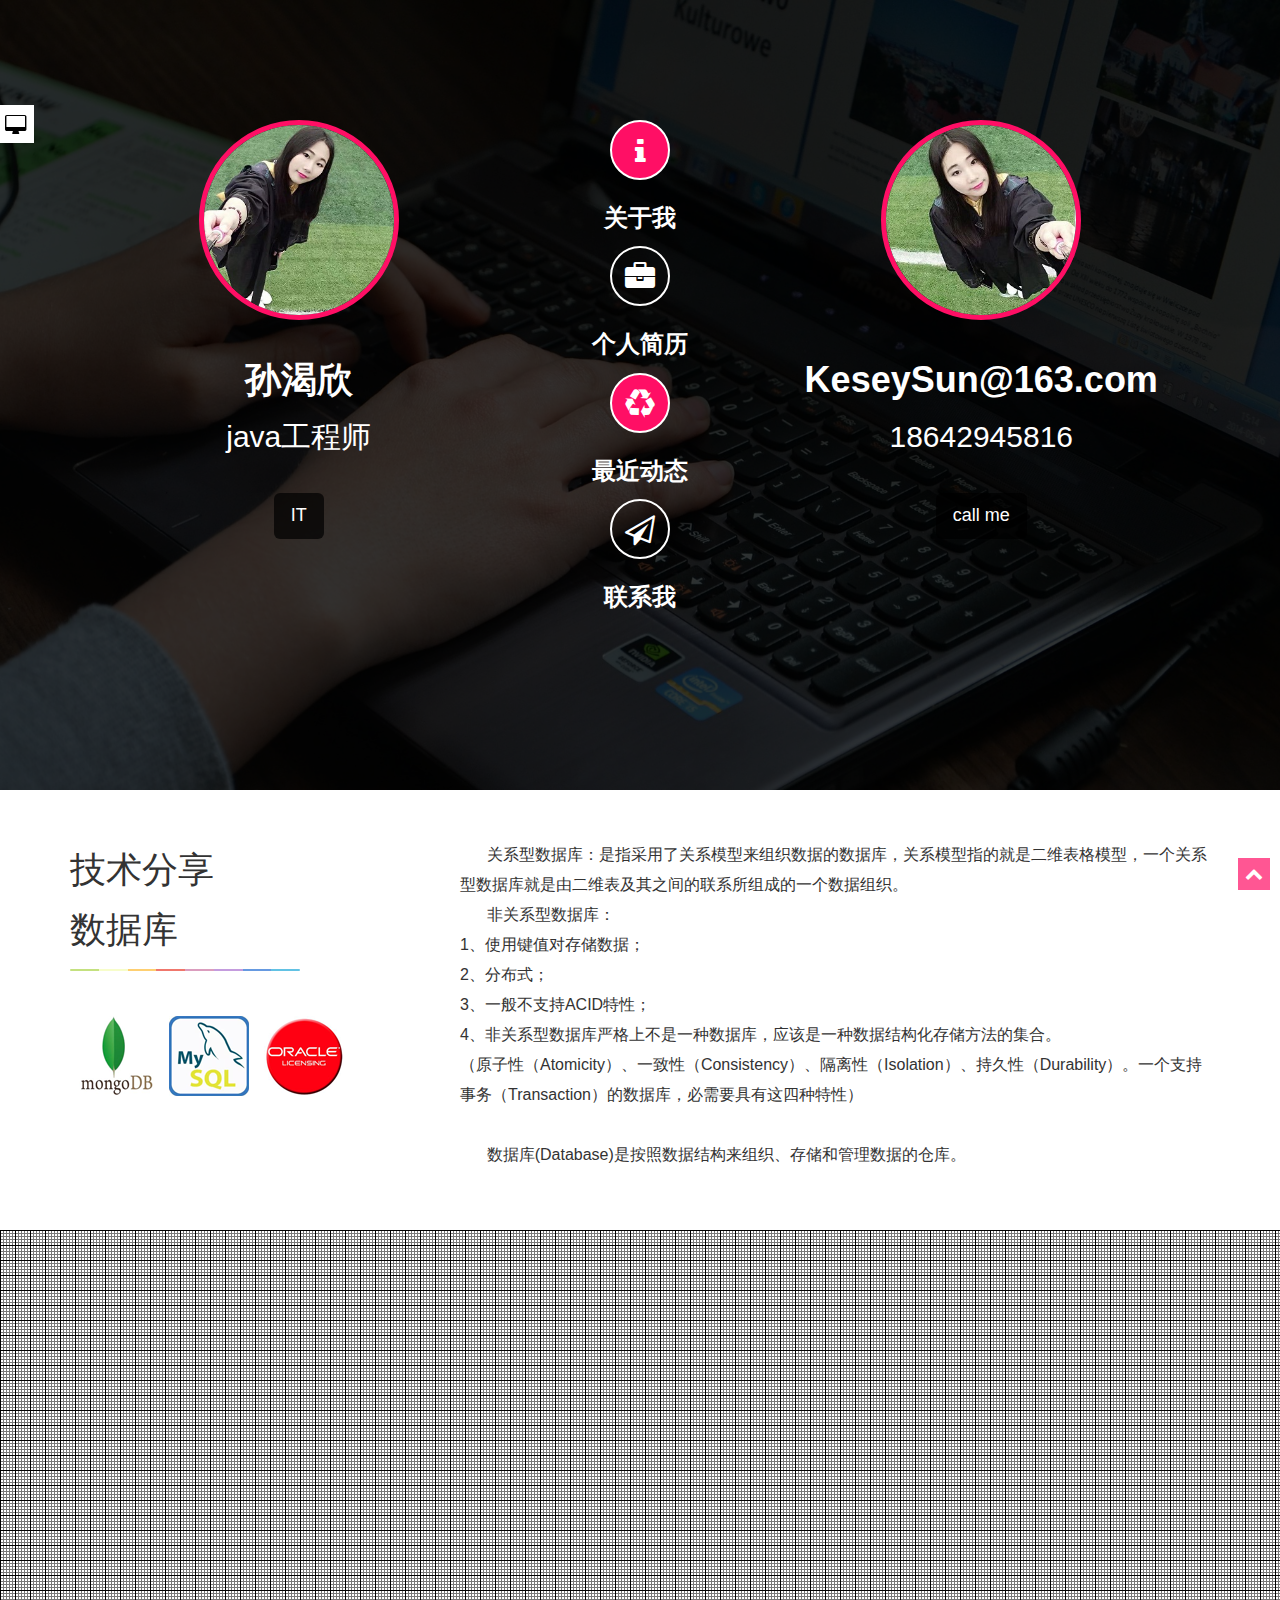
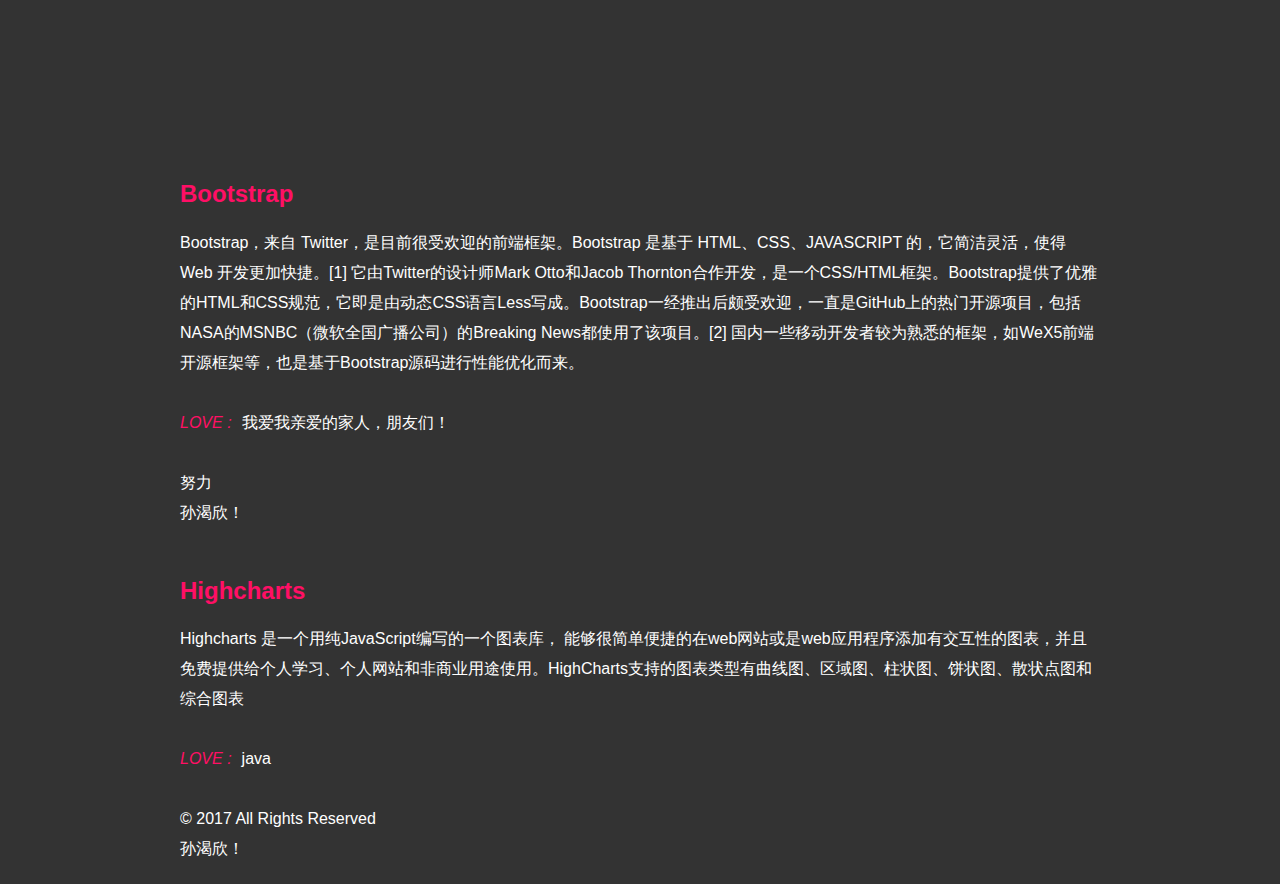
<file: index.html>
﻿ <!DOCTYPE html>
<html xmlns="http://www.w3.org/1999/xhtml">
<head>
    <meta charset="utf-8" />
    <meta name="viewport" content="width=device-width, initial-scale=1, maximum-scale=1" />
    <meta name="description" content="" />
    <meta name="author" content="" />
    <!--[if IE]>
        <meta http-equiv="X-UA-Compatible" content="IE=edge,chrome=1">
        <![endif]-->
    <title>KeseySun</title>
    <!-- BOOTSTRAP CORE STYLE CSS -->
    <link href="assets/css/bootstrap.css" rel="stylesheet" />
    <!-- FONT AWESOME CSS -->
    <link href="assets/css/font-awesome.min.css" rel="stylesheet" />
    <!-- ANIMATE  CSS -->
    <link href="assets/css/animate.css" rel="stylesheet" />
    <!-- PRETTY PHOTO  CSS -->
    <link href="assets/css/prettyPhoto.css" rel="stylesheet" />
    <!--  STYLE SWITCHER CSS -->
    <link href="assets/css/styleSwitcher.css" rel="stylesheet" />
    <!-- CUSTOM STYLE CSS -->
    <link href="assets/css/style.css" rel="stylesheet" />
    <!--PINK STYLE VERSION IS BY DEFAULT, USE ANY ONE STYLESHEET FROM FOUR STYLESHEETS (pink,green,blue and brown) HERE-->
    <link href="assets/css/themes/pink.css" id="mainCSS" rel="stylesheet" />
    <!-- GOOGLE FONTS -->
   <!--  <link href='http://fonts.googleapis.com/css?family=Open+Sans:400,700,300' rel='stylesheet' type='text/css' /> -->

    <link href="css/bootstrap.css" rel='stylesheet' type='text/css' />
	<!-- jQuery (necessary for Bootstrap's JavaScript plugins) -->
	<script src="js/jquery.min.js"></script>
	<!-- Custom Theme files -->
	<link href="css/style.css" rel='stylesheet' type='text/css' />
<style type="text/css">
	.hs_area img{
		width: 265px;
		height: 100px;
	}
</style>
</head>
<body>


<script type="text/javascript">
    $(function() {
        var animations = ['right','left','top','bottom','rightFade','leftFade','topFade','bottomFade'];
        var total_anim = animations.length;
        var easeType = 'swing';
        var animSpeed = 450;
        var $hs_container = $('#hs_container');
        var $hs_areas = $hs_container.find('.hs_area');
        $hs_images = $hs_container.find('img');
        var total_images = $hs_images.length;
        var cnt = 0;
        $hs_images.each(function(){
            var $this = $(this);
            $('<img/>').load(function(){
                ++cnt;
                if(cnt == total_images){
                    $hs_areas.each(function(){
                        var $area= $(this);
                        $area.data('over',true).bind('mouseenter',function(){
                            if($area.data('over')){
                                $area.data('over',false);
                                var total = $area.children().length;
                                var $current = $area.find('img:visible');
                                var idx_current = $current.index();
                                var $next = (idx_current == total-1) ? $area.children(':first') : $current.next();
                                $next.show();
                                var anim        = animations[Math.floor(Math.random()*total_anim)];
                                switch(anim){
                                    case 'right':
                                        $current.animate({
                                            'left':$current.width()+'px'
                                        },
                                        animSpeed,
                                        easeType,
                                        function(){
                                            $current.hide().css({
                                                'z-index'    : '1',
                                                'left'        : '0px'
                                            });
                                            $next.css('z-index','9999');
                                            $area.data('over',true);
                                        });
                                        break;
                                    case 'left':
                                        $current.animate({
                                            'left':-$current.width()+'px'
                                        },
                                        animSpeed,
                                        easeType,
                                        function(){
                                            $current.hide().css({
                                                'z-index'    : '1',
                                                'left'        : '0px'
                                            });
                                            $next.css('z-index','9999');
                                            $area.data('over',true);
                                        });
                                        break;
                                    case 'top':
                                        $current.animate({
                                            'top':-$current.height()+'px'
                                        },
                                        animSpeed,
                                        easeType,
                                        function(){
                                            $current.hide().css({
                                                'z-index'    : '1',
                                                'top'        : '0px'
                                            });
                                            $next.css('z-index','9999');
                                            $area.data('over',true);
                                        });
                                        break;
                                    case 'bottom':
                                        $current.animate({
                                            'top':$current.height()+'px'
                                        },
                                        animSpeed,
                                        easeType,
                                        function(){
                                            $current.hide().css({
                                                'z-index'    : '1',
                                                'top'        : '0px'
                                            });
                                            $next.css('z-index','9999');
                                            $area.data('over',true);
                                        });
                                        break;
                                    case 'rightFade':
                                        $current.animate({
                                            'left':$current.width()+'px',
                                            'opacity':'0'
                                        },
                                        animSpeed,
                                        easeType,
                                        function(){
                                            $current.hide().css({
                                                'z-index'    : '1',
                                                'left'        : '0px',
                                                'opacity'    : '1'
                                            });
                                            $next.css('z-index','9999');
                                            $area.data('over',true);
                                        });
                                        break;
                                    case 'leftFade':
                                        $current.animate({
                                            'left':-$current.width()+'px','opacity':'0'
                                        },
                                        animSpeed,
                                        easeType,
                                        function(){
                                            $current.hide().css({
                                                'z-index'    : '1',
                                                'left'        : '0px',
                                                'opacity'    : '1'
                                            });
                                            $next.css('z-index','9999');
                                            $area.data('over',true);
                                        });
                                        break;
                                    case 'topFade':
                                        $current.animate({
                                            'top':-$current.height()+'px',
                                            'opacity':'0'
                                        },
                                        animSpeed,
                                        easeType,
                                        function(){
                                            $current.hide().css({
                                                'z-index'    : '1',
                                                'top'        : '0px',
                                                'opacity'    : '1'
                                            });
                                            $next.css('z-index','9999');
                                            $area.data('over',true);
                                        });
                                        break;
                                    case 'bottomFade':
                                        $current.animate({
                                            'top':$current.height()+'px',
                                            'opacity':'0'
                                        },
                                        animSpeed,
                                        easeType,
                                        function(){
                                            $current.hide().css({
                                                'z-index'    : '1',
                                                'top'        : '0px',
                                                'opacity'    : '1'
                                            });
                                            $next.css('z-index','9999');
                                            $area.data('over',true);
                                        });
                                        break;       
                                    default:
                                        $current.animate({
                                            'left':-$current.width()+'px'
                                        },
                                        animSpeed,
                                        easeType,
                                        function(){
                                            $current.hide().css({
                                                'z-index'    : '1',
                                                'left'        : '0px'
                                            });
                                            $next.css('z-index','9999');
                                            $area.data('over',true);
                                        });
                                        break;
                                }   
                            }
                        });
                    });
                    $hs_container.bind('click',function(){
                        $hs_areas.trigger('mouseenter');
                    });
                }
            }).attr('src',$this.attr('src'));
        });
    });
</script>
       <!-- ++++++++++++++++++++++++++++++++++++++++++++++++++++++++++++++++++++++++++++++++++++++++++++ -->
    <div class="switcher" style="left:-50px;">
        <a id="switch-panel" class="hide-panel">
            <i class="fa fa-desktop"></i>

        </a>
        <p style="font-size:10px">choose</p>
        <ul class="colors-list">
            <li><a title="Pink" id="pink" class="pink" ></a></li>
            <li><a title="Green" id="green" class="green" ></a></li>
            <li><a title="Blue" id="blue" class="blue" ></a></li>
             <li><a title="Brown" id="brown" class="brown" ></a></li>
           
        </ul>
    </div>	
    <!-- /. 左边电脑颜色切换-->

    <div id="home-sec">
        <div class="overlay">
            <div class="container">
                <div class="row pad-top-bottom  move-me">
                    <div class="col-lg-5 col-md-5 col-sm-5 text-center">
                        <img src="assets/img/sad.jpg" class="main-img img-circle wow bounceIn animated" data-wow-duration="1s" data-wow-delay=".2s" alt=""/>
                        <h1 class="wow bounceIn animated" data-wow-duration="1s" data-wow-delay=".4s">孙渴欣</h1>
                        <h2 class="wow bounceIn animated" data-wow-duration="1s" data-wow-delay=".6s">java工程师</h2>
                        <a href="#about-sec" class="btn custom-btn-one btn-lg wow bounceIn animated" data-wow-duration="1s" data-wow-delay=".8s">IT</a>
                    </div>
                    <div class="col-lg-2 col-md-2 col-sm-2 text-center  ">
                        <a href="#about-sec" class="wow bounceIn animated" data-wow-duration="1s" data-wow-delay=".1s">
                            <i class="fa fa-info icon-round icon-round-active"></i>
                            <h3 class="wow bounceIn animated" data-wow-duration="1s" data-wow-delay=".2s">关于我</h3>
                        </a>
                        <a href="#resume-sec" class="wow bounceIn animated" data-wow-duration="1s" data-wow-delay=".3s">
                            <i class="fa fa-briefcase icon-round"></i>
                            <h3 class="wow bounceIn animated" data-wow-duration="1s" data-wow-delay=".4s">个人简历</h3>
                        </a>
                        <a href="#portfolio-sec" class="wow bounceIn animated" data-wow-duration="1s" data-wow-delay=".5s">
                            <i class="fa fa-recycle icon-round icon-round-active"></i>
                            <h3 class="wow bounceIn animated" data-wow-duration="1s" data-wow-delay=".6s">最近动态</h3>
                        </a>
                        <a href="#hire-sec" class="wow bounceIn animated" data-wow-duration="1s" data-wow-delay=".7s">
                            <i class="fa fa-paper-plane-o icon-round"></i>
                            <h3 class="wow bounceIn animated" data-wow-duration="1s" data-wow-delay=".8s">联系我</h3>
                        </a>
                    </div>
                    <div class="col-lg-5 col-md-5 col-sm-5 text-center">
                        <img src="assets/img/smile.jpg" class="main-img-2 img-circle wow bounceIn animated" data-wow-duration="1s" data-wow-delay=".2s" alt="" />
                        <h1 class="wow bounceIn animated" data-wow-duration="1s" data-wow-delay=".4s">KeseySun@163.com </h1>
                        <h2 class="wow bounceIn animated" data-wow-duration="1s" data-wow-delay=".6s">18642945816</h2>
                        <a href="#resume-sec" class="btn custom-btn-one btn-lg wow bounceIn animated" data-wow-duration="1s" data-wow-delay=".8s">call me</a>
                    </div>
                </div>

            </div>
        </div>
    </div>
    <!-- 大图主页设置-->
    <section id="about-sec">
        <div class="container">
            <div class="row">
                <div class="col-lg-4 col-md-4 col-sm-4 wow bounceIn animated" data-wow-duration="1s" data-wow-delay=".2s">
                    <h1>技术分享</h1>
                    <h1>数据库</h1>
                    <div class="color-strip"></div>
                    <div class="social-icon">
                        <a href="#">
                            <img src="assets/img/Social/facebook.png" alt="" /></a>
                        <a href="#">
                            <img src="assets/img/Social/google-plus.png" alt="" /></a>
                        <a href="#">
                            <img src="assets/img/Social/twitter.png" alt="" /></a>
                    </div>
                </div>
                <div class="col-lg-8 col-md-8 col-sm-8 wow bounceIn animated" data-wow-duration="1s" data-wow-delay=".4s">
                    <p>
                       &nbsp;&nbsp;&nbsp;&nbsp;&nbsp;&nbsp;关系型数据库：是指采用了关系模型来组织数据的数据库，关系模型指的就是二维表格模型，一个关系型数据库就是由二维表及其之间的联系所组成的一个数据组织。<br/>
					 &nbsp;&nbsp;&nbsp;&nbsp;&nbsp;&nbsp;非关系型数据库：<br/>
					1、使用键值对存储数据；<br/>
					2、分布式；<br/>
					3、一般不支持ACID特性；<br/>
					4、非关系型数据库严格上不是一种数据库，应该是一种数据结构化存储方法的集合。<br/>

					（原子性（Atomicity）、一致性（Consistency）、隔离性（Isolation）、持久性（Durability）。一个支持事务（Transaction）的数据库，必需要具有这四种特性）<br/>
                    </p>
                    <p>
                        &nbsp;&nbsp;&nbsp;&nbsp;&nbsp;&nbsp;数据库(Database)是按照数据结构来组织、存储和管理数据的仓库。<br/>


                    </p>
                </div>
            </div>



        </div>
    </section>
    <!-- 个人简历模板-->

    <section id="skill-sec">
        <div class="overlay">
            <div class="container">
                <div class="row pad-top-bottom move-me">
                    <div class="col-lg-2 col-md-2 col-sm-2 text-center wow bounceIn animated" data-wow-duration="1s" data-wow-delay=".2s">
                        <span class="chart" data-percent="75">
                            <span class="percent"></span>
                        </span>
                        <h4>JAVA</h4>
                    </div>
                    <div class="col-lg-2 col-md-2 col-sm-2 text-center wow bounceIn animated" data-wow-duration="1s" data-wow-delay=".4s">
                        <span class="chart" data-percent="80">
                            <span class="percent"></span>
                        </span>
                        <h4>Javascript</h4>
                    </div>
                    <div class="col-lg-2 col-md-2 col-sm-2 text-center  wow bounceIn animated" data-wow-duration="1s" data-wow-delay=".6s">
                        <span class="chart" data-percent="95">
                            <span class="percent"></span>
                        </span>
                        <h4>HTML5</h4>
                    </div>

                    <div class="col-lg-2 col-md-2 col-sm-2 text-center wow bounceIn animated" data-wow-duration="1s" data-wow-delay=".8s">
                        <span class="chart" data-percent="65">
                            <span class="percent"></span>
                        </span>
                        <h4>Maven</h4>
                    </div>
                    <div class="col-lg-4 col-md-4 col-sm-4  wow bounceIn animated" data-wow-duration="1s" data-wow-delay="1s">
                        <h1>看我的</h1>
                        <h1>掌握的技能</h1>
                        <p>
                           
                        </p>
                        <a href="#resume-sec" class="btn btn-style-two btn-lg">了解我自己</a>
                    </div>
                </div>
            </div>
        </div>
    </section>
    <!-- SKILL SECTION END-->
    <section id="resume-sec">
        <div class="container">
            <div class="row  move-me">
                <div class="col-lg-4 col-md-4 col-sm-4 wow bounceIn animated" data-wow-duration="1s" data-wow-delay=".2s">
                    <h1>你自己 </h1>
                    <h1>的那些事儿</h1>
                    <div class="color-strip"></div>
                    <a href="#resume-sec" class="btn btn-style-three ">你想了解我吗？</a>
                </div>
               <!--  <div class="copyrights">Collect from <a href="http://www.cssmoban.com/"  title="网站模板">网站模板</a></div> -->
                <div class="col-lg-8 col-md-8 col-sm-8 wow bounceIn animated" data-wow-duration="1s" data-wow-delay=".4s">

                    <div class="board">
                        <div class="board-inner">
                            <ul class="nav nav-tabs" id="myTab">
                                <li class="active">
                                    <a href="#home" data-toggle="tab" title="个人信息">
                                        <span class="round-tabs one">
                                            <i class="fa fa-home"></i>
                                        </span>
                                    </a></li>

                                <li><a href="#profile" data-toggle="tab" title="掌握技能">
                                    <span class="round-tabs two">
                                        <i class="fa fa-briefcase"></i>
                                    </span>
                                </a>
                                </li>
                                <li><a href="#exp" data-toggle="tab" title="项目经验">
                                    <span class="round-tabs three">
                                        <i class="fa fa-recycle"></i>
                                    </span></a>
                                </li>

                                <li><a href="#location" data-toggle="tab" title="所在地">
                                    <span class="round-tabs four">
                                        <i class="fa fa-paper-plane-o"></i>
                                    </span>
                                </a></li>

                                <li><a href="#contact" data-toggle="tab" title="联系我">
                                    <span class="round-tabs five">
                                        <i class="fa fa-comments-o"></i>
                                    </span></a>
                                </li>

                            </ul>
                        </div>

                        <div class="tab-content">
                            <div class="tab-pane fade" id="profile">

                                <h4 class="head text-center">掌握技能</h4>
                                <p class="narrow text-center">
                                    <span>
                                        熟练掌握Struts2；Spring；SpringMVC；MyBatis；MVC等框架； 
                                    </span>
                                    <span>
                            			熟悉使用Maven构建项目，前端模版技术Velocity；JSP；Freemarker；
                                    </span>
                                    <span>
                                        熟悉Tomcat；Apache；Nginx等服务器安装配置；
                                    </span> 
                                    <span>
                                        熟悉Eclipse开发环境及Web程序开发，熟悉JAVAEE技术；
                                    </span> 
                                    <span>
                                  		熟练掌握关系型MySQL；Oracle及NoSQL数据库Mongodb；Redis；
                                    </span>
                                </p>
                            </div>
                            <div class="tab-pane fade" id="exp">
                                <h4 class="head text-center">项目经验</h4>
                                <p class="narrow text-center">
                                    <span>
                                        <i>康赛医疗管理系统 : </i>应用到的技术：SpringMVC；MyBatis；Mongodb；Mysql；Solr/Lucene；Shiro；Apache Velocity； JS；jQuery；HighCharts；FlexMonster； 	   	      TinyMCE；MUI；Bootstrap。
                                    </span>
                                    <span>
                                        <i>解闲书（文化类）：</i>应用到的技术：SpringMVC；Spring；MyBatis；Mysql；Shiro；Apache Velocity；JS；jQuery；Swiper；Bootstrap；Zepto。
                                    </span>
                                    <span>
                                     <i>报价管理系统 : </i>Struts2，Spring，MyBatis 
                                    </span>
                                </p>
                            </div>
                            <div class="tab-pane fade" id="location">
                                <h4 class="head text-center">所在地 </h4>
                                <p class="narrow text-center">
                                    <span>
                                        <i>地点 </i>北京海淀区
                                    </span>
                                    <span>
                                        <i>国家 </i>中国
                                    </span>
                                    <span>
                                        <i>电话话吗 </i>18642945816
                                    </span>
                                </p>
                            </div>
                            <div class="tab-pane fade" id="contact">
                                <h4 class="head text-center">联系我 </h4>

                                <p class="narrow text-center">
                                    <span>
                                        <i>EMAIL </i>1005944177@qq.com
                                    </span>
                                    <span>
                                        <i>Call </i>+86 18642945816
                                    </span>
                                    <span>
                                        <i>电话 </i>。。。。。
                                    </span>
                                </p>
                            </div>
                        </div>

                    </div>
                </div>
            </div>

            <div class="row pad-top  move-me wow bounceIn animated" data-wow-duration="1s" data-wow-delay=".6s">
                <div class="col-lg-4 col-md-4 col-sm-4">
                    <div class="alert alert-info text-center">


                        <h4 class="media-heading"><strong>姓名：</strong> 孙渴欣</h4>
                        <p>
                         	我是一个java软件工程师
                        </p>
                        <a href="#hire-sec" class="btn btn-info">喜欢我就联系我吧</a>
                    </div>
                </div>
                <div class="col-lg-4 col-md-4 col-sm-4">
                    <div class="alert alert-success text-center">


                        <h4 class="media-heading"><strong>年龄</strong> / 24</h4>
                        <p>
                           我喜欢编程，对新的技术感兴趣
                        </p>
                        <a href="#hire-sec" class="btn btn-success ">喜欢我就联系我吧</a>
                    </div>
                </div>
                <div class="col-lg-4 col-md-4 col-sm-4">
                    <div class="alert alert-info text-center">


                        <h4 class="media-heading"><strong>性别</strong> / 女</h4>
                        <p>
                            一个开朗的女生  
                        </p>
                        <a href="#hire-sec" class="btn btn-info">喜欢我就联系我吧</a>
                    </div>
                </div>
            </div>

        </div>
    </section>
    <!-- RESUME SECTION END-->
    <section id="testimonial-main">
        <div class="overlay">
            <div class="container">
                <div class="row pad-top-bottom wow bounceIn animated" data-wow-duration="1s" data-wow-delay=".2s">
                    <div class="col-lg-12 col-md-12 col-sm-12 text-center">
                        <h1>外面很美好，出去看看，你就会感觉世界的美妙！</h1>

                        <div id="testimonials" class="carousel slide" data-ride="carousel">

                            <ol class="carousel-indicators">
                                <li data-target="#testimonials" data-slide-to="0" class=""></li>
                                <li data-target="#testimonials" data-slide-to="1" class="active"></li>
                                <li data-target="#testimonials" data-slide-to="2" class=""></li>
                            </ol>

                            <div class="carousel-inner">
                                <div class="item">
                                    <div class="container center">
                                        <div class="col-lg-6 col-lg-offset-3 col-md-6 col-md-offset-3 slide-custom">

                                            <h4><i class="fa fa-quote-left">
                                            </i>
                                            DQL:数据查询语言<br/>
											DML:数据操作语言<br/>
											TPL:事务处理语言<br/>
											DCL:数据控制语言<br/>
											DDL:数据定义语言<br/>
											CCL:指针控制语言<br/>
                                            <i class="fa fa-quote-right"></i></h4>
                                            <div class="user-img pull-right">
                                                <img src="assets/img/user2.png" alt="" class="img-circle image-responsive" />
                                            </div>
                                            <h5 class="pull-right">执你之手，与你共度年华</h5>
                                        </div>
                                    </div>
                                </div>
                                <div class="item active">
                                    <div class="container center">
                                        <div class="col-lg-6 col-lg-offset-3 col-md-6 col-md-offset-3 slide-custom">
                                            <h4><i class="fa fa-quote-left"></i> 
                                            Mysql和oracle的区别<br/>
											Mysql：一个用户，有多个数据库，库里面有表<br/>
											Oracle：有多个用户，用户里面有tablespace，在里面有表（给用户授权使用表权利）<br/>
											Mongodb：
											基于文档的非关系型数据库,数据被分组存储在数据集中，被称为一个集合（Collection)<br/>
											Redis:
											是开源高性能键值对数据库，单线程<br/>
											Memcached：
											是一个高性能的分布式内存对象缓存系统，基于一个存储键/值对的hashmap，多线程<br/>
											区别：
											缓存命中，memcached高，redis功能强大。
											<i class="fa fa-quote-right"></i></h4><br/><br/>
                                            <div class="user-img pull-right">
                                                <img src="assets/img/user.gif" alt="" class="img-circle image-responsive" />
                                            </div><br/><br/>
                                            <h5 class="pull-right">若想成功唯有坚持</h5>
                                        </div>
                                    </div>
                                </div>
                                <div class="item">
                                    <div class="container center">
                                        <div class="col-lg-6 col-lg-offset-3 col-md-6 col-md-offset-3 slide-custom">
                                            <h4><i class="fa fa-quote-left"></i>如果能确定某个数据列将只包含彼此各不相同的值，在为这个数据列创建索引的时候就应该用关键字UNIQUE 把它定义为一个唯一索引。这么做的好处：一是简化了 MySQL 对这个索引的管理工作，这个索引也因此而变得更有效率；二是 MySQL 会在有新记录插入数据表时，自动检查新记录的这个字段的值是否已经在某个记录的这个字段里出现过了；如果是，MySQL 将拒绝插入那条新记录。也就是说，唯一索引可以保证数据记录的唯一性。事实上，在许多场合，人们创建唯一索引的目的往往不是为了提高访问速度，而只是为了避免数据出现重复。
                                            <i class="fa fa-quote-right"></i></h4>
                                            <div class="user-img pull-right">
                                                <img src="assets/img/user2.png" alt="" class="img-circle image-responsive" />
                                            </div>
                                            <h5 class="pull-right">数据库</h5>
                                        </div>
                                    </div>
                                </div>
                            </div>
                        </div>
                    </div>

                </div>
            </div>
        </div>
    </section>
    <!-- TESTIMONIAL SECTION END-->
    <section id="portfolio-sec">
        <div class="container">
            <div class="row text-center wow bounceIn animated" data-wow-duration="1s" data-wow-delay=".2s">
                <div class="col-lg-8 col-lg-offset-2 col-md-8 col-md-offset-2 col-sm-8 col-sm-offset-2 text-center">
                    <h1>更新EVERYDAY</h1>
                    <p>MongoDB[1]  是一个基于分布式文件存储的数据库。由C++语言编写。旨在为WEB应用提供可扩展的高性能数据存储解决方案。</p>
                </div>
            </div>
            <div class="row  wow bounceIn animated" data-wow-duration="1s" data-wow-delay=".4s">
                <div class="col-lg-3 col-md-3 col-sm-4 col-xs-12  ">
                    <div class="portfolio-sec-wrap">
                        <img class="img-responsive" src="assets/img/portfolio/small/1.jpg" alt="" />
                        <div class="overlay">
                            <div class="portfolio-sec-inner">
                                <h3><a href="#">康赛微信端 </a></h3>
                                <p>登陆界面 </p>
                                <a class="preview"  href="assets/img/portfolio/big/1.jpg"><i class="fa fa-eye"></i>SEE PROJECT </a>
                            </div>
                        </div>
                    </div>
                </div>

                <div class="col-lg-3 col-md-3 col-sm-4 col-xs-12  ">
                    <div class="portfolio-sec-wrap">
                        <img class="img-responsive" src="assets/img/portfolio/small/2.jpg" alt="" />
                        <div class="overlay">
                            <div class="portfolio-sec-inner">
                                <h3><a href="#">康赛微信端  </a></h3>
                                <p>数据监测 </p>
                                <a class="preview" href="assets/img/portfolio/big/2.jpg"><i class="fa fa-eye"></i>SEE PROJECT </a>
                            </div>
                        </div>
                    </div>
                </div>

                <div class="col-lg-3 col-md-3 col-sm-4 col-xs-12  ">
                    <div class="portfolio-sec-wrap">
                        <img class="img-responsive" src="assets/img/portfolio/small/3.jpg" alt="" />
                        <div class="overlay">
                            <div class="portfolio-sec-inner">
                                <h3><a href="#">康赛微信端 </a></h3>
                                <p>体检报告单</p>
                                <a class="preview" href="assets/img/portfolio/big/3.jpg"><i class="fa fa-eye"></i>SEE PROJECT </a>
                            </div>
                        </div>
                    </div>
                </div>

                <div class="col-lg-3 col-md-3 col-sm-4 col-xs-12  ">
                    <div class="portfolio-sec-wrap">
                        <img class="img-responsive" src="assets/img/portfolio/small/4.jpg" alt="" />
                        <div class="overlay">
                            <div class="portfolio-sec-inner">
                                <h3><a href="#">康赛微信端 </a></h3>
                                <p>每日健康，健康资讯 </p>
                                <a class="preview" href="assets/img/portfolio/big/4.jpg"><i class="fa fa-eye"></i>SEE PROJECT </a>
                            </div>
                        </div>
                    </div>
                </div>

                <div class="col-lg-3 col-md-3 col-sm-4 col-xs-12  ">
                    <div class="portfolio-sec-wrap">
                        <img class="img-responsive" src="assets/img/portfolio/small/5.jpg" alt="" />
                        <div class="overlay">
                            <div class="portfolio-sec-inner">
                                <h3><a href="#">解闲书</a></h3>
                                <p>首页 </p>
                                <a class="preview" href="assets/img/portfolio/big/5.jpg"><i class="fa fa-eye"></i>SEE PROJECT </a>
                            </div>
                        </div>
                    </div>
                </div>

                <div class="col-lg-3 col-md-3 col-sm-4 col-xs-12  ">
                    <div class="portfolio-sec-wrap">
                        <img class="img-responsive" src="assets/img/portfolio/small/6.jpg" alt="" />
                        <div class="overlay">
                            <div class="portfolio-sec-inner">
                                <h3><a href="#">解闲书 </a></h3>
                                <p>书库-借入</p>
                                <a class="preview" href="assets/img/portfolio/big/6.jpg"><i class="fa fa-eye"></i>SEE PROJECT </a>
                            </div>
                        </div>
                    </div>
                </div>

                <div class="col-lg-3 col-md-3 col-sm-4 col-xs-12  ">
                    <div class="portfolio-sec-wrap">
                        <img class="img-responsive" src="assets/img/portfolio/small/7.jpg" alt="" />
                        <div class="overlay">
                            <div class="portfolio-sec-inner">
                                <h3><a href="#">解闲书 </a></h3>
                                <p>更多书籍</p>
                                <a class="preview" href="assets/img/portfolio/big/7.jpg"><i class="fa fa-eye"></i>SEE PROJECT </a>
                            </div>
                        </div>
                    </div>
                </div>

                <div class="col-lg-3 col-md-3 col-sm-4 col-xs-12">
                    <div class="portfolio-sec-wrap">
                        <img class="img-responsive" src="assets/img/portfolio/small/8.jpg" alt="" />
                        <div class="overlay">
                            <div class="portfolio-sec-inner">
                                <h3><a href="#">解闲书</a></h3>
                                <p>书籍详情 </p>
                                <a class="preview" href="assets/img/portfolio/big/8.jpg"><i class="fa fa-eye"></i>SEE PROJECT </a>
                            </div>
                        </div>
                    </div>
                </div>
            </div>
        </div>
    </section>
    <!-- PORTFOLIO SECTION END-->     
    <section id="hire-sec">
        <div class="overlay">
            <div class="container">
                <div class="row text-center pad-top-bottom wow bounceIn animated" data-wow-duration="1s" data-wow-delay=".2s">
                    <div class="col-lg-8 col-lg-offset-2 col-md-8 col-md-offset-2 col-sm-8 col-sm-offset-2">
                        <h1>我的技术分享</h1>
                        <p>我在操作过程中遇到的问题及总结！</p>
                        <br />
                    </div>

                </div>
               <!--  <div class="row  move-me wow bounceIn animated" data-wow-duration="1s" data-wow-delay=".4s">
                   <div class="col-lg-6  col-md-6  col-sm-6">
                       <form>
                           <div class="form-group">
                               <input type="text" class="form-control" required="required" placeholder="Your Name" />
                           </div>
                           <div class="form-group">
                               <input type="text" class="form-control" required="required" placeholder="Your Email" />
                           </div>
                           <div class="form-group">
                               <textarea name="message" id="message" required="required" class="form-control" style="min-height: 100px;" placeholder="Message"></textarea>
                           </div>
                           <div class="form-group">
                               <a href="#hire-sec" class="btn custom-btn-one ">CONTACT ME</a>
                           </div>
               
                       </form>
                   </div> -->
                    <div class="col-lg-4 col-lg-offset-1  col-md-4  col-md-offset-1 col-sm-4 col-sm-offset-1" id="footer-sec">
				

                        <hr/>
                        <!-- 第二段 -->
                        <h3><strong>Bootstrap </strong></h3>
                        <p>Bootstrap，来自 Twitter，是目前很受欢迎的前端框架。Bootstrap 是基于 HTML、CSS、JAVASCRIPT 的，它简洁灵活，使得 Web 开发更加快捷。[1]  它由Twitter的设计师Mark Otto和Jacob Thornton合作开发，是一个CSS/HTML框架。Bootstrap提供了优雅的HTML和CSS规范，它即是由动态CSS语言Less写成。Bootstrap一经推出后颇受欢迎，一直是GitHub上的热门开源项目，包括NASA的MSNBC（微软全国广播公司）的Breaking News都使用了该项目。[2]  国内一些移动开发者较为熟悉的框架，如WeX5前端开源框架等，也是基于Bootstrap源码进行性能优化而来。</p>

                        <p><i>LOVE :</i>我爱我亲爱的家人，朋友们！</p>
                        <p>努力 
                            <br />
                            孙渴欣！
                         </p>

                        <hr/>
                        <!-- 第三段 -->
                         <h3><strong>Highcharts </strong></h3>
                        <p>Highcharts 是一个用纯JavaScript编写的一个图表库， 能够很简单便捷的在web网站或是web应用程序添加有交互性的图表，并且免费提供给个人学习、个人网站和非商业用途使用。HighCharts支持的图表类型有曲线图、区域图、柱状图、饼状图、散状点图和综合图表 </p>

                        <p><i>LOVE :</i>java</p>
                        <p>&copy; 2017 All Rights Reserved 
                            <br />
                            孙渴欣！
                         </p>
                    </div>

                </div>
            </div>
        </div>
    </section>
    <!-- HIRE SECTION END-->
    <div class="move-me">
        <a href="#home-sec" class="scrollup"><i class="fa fa-chevron-up"></i></a>
    </div>
    <!-- SCROLL TO TOP SECTION END-->
    <!--  JQUERY CORE SCRIPTS -->
    <script src="assets/js/jquery-1.10.2.js"></script>
    <!--  BOOTSTRAP SCRIPTS -->
    <script src="assets/js/bootstrap.js"></script>
    <!--  SCROLL SCRIPTS -->
    <script src="assets/js/jquery.easing.min.js"></script>
    <!--  WOW ANIMATION SCRIPTS -->
    <script src="assets/js/wow.min.js"></script>
    <!-- EASY PIE CHART SCRIPTS -->
    <script src="assets/js/jquery.easypiechart.min.js"></script>
    <!-- PRETTY PHOTO SCRIPTS -->
    <script src="assets/js/jquery.prettyPhoto.js"></script>
    <!--  STYLE SWITCHER SCRIPTS -->
    <script src="assets/js/styleSwitcher.js"></script>
    <!--  CUSTOM SCRIPTS -->
    <script src="assets/js/custom.js"></script>



    <!-- ++++++++++==========++++++++++++++++++++++++++=+++++++++ -->
  
<!-- //for bootstrap working -->
	<script src="js/bootstrap.js"></script>
    
</body>
</html>
</file>
<file: assets/css/prettyPhoto.css>
div.pp_default .pp_top,div.pp_default .pp_top .pp_middle,div.pp_default .pp_top .pp_left,div.pp_default .pp_top .pp_right,div.pp_default .pp_bottom,div.pp_default .pp_bottom .pp_left,div.pp_default .pp_bottom .pp_middle,div.pp_default .pp_bottom .pp_right{height:13px}
div.pp_default .pp_top .pp_left{background:url(../img/prettyPhoto/default/sprite.png) -78px -93px no-repeat}
div.pp_default .pp_top .pp_middle{background:url(../img/prettyPhoto/default/sprite_x.png) top left repeat-x}
div.pp_default .pp_top .pp_right{background:url(../img/prettyPhoto/default/sprite.png) -112px -93px no-repeat}
div.pp_default .pp_content .ppt{color:#f8f8f8}
div.pp_default .pp_content_container .pp_left{background:url(../img/prettyPhoto/default/sprite_y.png) -7px 0 repeat-y;padding-left:13px}
div.pp_default .pp_content_container .pp_right{background:url(../img/prettyPhoto/default/sprite_y.png) top right repeat-y;padding-right:13px}
div.pp_default .pp_next:hover{background:url(../img/prettyPhoto/default/sprite_next.png) center right no-repeat;cursor:pointer}
div.pp_default .pp_previous:hover{background:url(../img/prettyPhoto/default/sprite_prev.png) center left no-repeat;cursor:pointer}
div.pp_default .pp_expand{background:url(../img/prettyPhoto/default/sprite.png) 0 -29px no-repeat;cursor:pointer;width:28px;height:28px}
div.pp_default .pp_expand:hover{background:url(../img/prettyPhoto/default/sprite.png) 0 -56px no-repeat;cursor:pointer}
div.pp_default .pp_contract{background:url(../img/prettyPhoto/default/sprite.png) 0 -84px no-repeat;cursor:pointer;width:28px;height:28px}
div.pp_default .pp_contract:hover{background:url(../img/prettyPhoto/default/sprite.png) 0 -113px no-repeat;cursor:pointer}
div.pp_default .pp_close{width:30px;height:30px;background:url(../img/prettyPhoto/default/sprite.png) 2px 1px no-repeat;cursor:pointer}
div.pp_default .pp_gallery ul li a{background:url(../img/prettyPhoto/default/default_thumb.png) center center #f8f8f8;border:1px solid #aaa}
div.pp_default .pp_social{margin-top:7px}
div.pp_default .pp_gallery a.pp_arrow_previous,div.pp_default .pp_gallery a.pp_arrow_next{position:static;left:auto}
div.pp_default .pp_nav .pp_play,div.pp_default .pp_nav .pp_pause{background:url(../img/prettyPhoto/default/sprite.png) -51px 1px no-repeat;height:30px;width:30px}
div.pp_default .pp_nav .pp_pause{background-position:-51px -29px}
div.pp_default a.pp_arrow_previous,div.pp_default a.pp_arrow_next{background:url(../img/prettyPhoto/default/sprite.png) -31px -3px no-repeat;height:20px;width:20px;margin:4px 0 0}
div.pp_default a.pp_arrow_next{left:52px;background-position:-82px -3px}
div.pp_default .pp_content_container .pp_details{margin-top:5px}
div.pp_default .pp_nav{clear:none;height:30px;width:110px;position:relative}
div.pp_default .pp_nav .currentTextHolder{font-family:Georgia;font-style:italic;color:#999;font-size:11px;left:75px;line-height:25px;position:absolute;top:2px;margin:0;padding:0 0 0 10px}
div.pp_default .pp_close:hover,div.pp_default .pp_nav .pp_play:hover,div.pp_default .pp_nav .pp_pause:hover,div.pp_default .pp_arrow_next:hover,div.pp_default .pp_arrow_previous:hover{opacity:0.7}
div.pp_default .pp_description{font-size:11px;font-weight:700;line-height:14px;margin:5px 50px 5px 0}
div.pp_default .pp_bottom .pp_left{background:url(../img/prettyPhoto/default/sprite.png) -78px -127px no-repeat}
div.pp_default .pp_bottom .pp_middle{background:url(../img/prettyPhoto/default/sprite_x.png) bottom left repeat-x}
div.pp_default .pp_bottom .pp_right{background:url(../img/prettyPhoto/default/sprite.png) -112px -127px no-repeat}
div.pp_default .pp_loaderIcon{background:url(../img/prettyPhoto/default/loader.gif) center center no-repeat}
div.light_rounded .pp_top .pp_left{background:url(../img/prettyPhoto/light_rounded/sprite.png) -88px -53px no-repeat}
div.light_rounded .pp_top .pp_right{background:url(../img/prettyPhoto/light_rounded/sprite.png) -110px -53px no-repeat}
div.light_rounded .pp_next:hover{background:url(../img/prettyPhoto/light_rounded/btnNext.png) center right no-repeat;cursor:pointer}
div.light_rounded .pp_previous:hover{background:url(../img/prettyPhoto/light_rounded/btnPrevious.png) center left no-repeat;cursor:pointer}
div.light_rounded .pp_expand{background:url(../img/prettyPhoto/light_rounded/sprite.png) -31px -26px no-repeat;cursor:pointer}
div.light_rounded .pp_expand:hover{background:url(../img/prettyPhoto/light_rounded/sprite.png) -31px -47px no-repeat;cursor:pointer}
div.light_rounded .pp_contract{background:url(../img/prettyPhoto/light_rounded/sprite.png) 0 -26px no-repeat;cursor:pointer}
div.light_rounded .pp_contract:hover{background:url(../img/prettyPhoto/light_rounded/sprite.png) 0 -47px no-repeat;cursor:pointer}
div.light_rounded .pp_close{width:75px;height:22px;background:url(../img/prettyPhoto/light_rounded/sprite.png) -1px -1px no-repeat;cursor:pointer}
div.light_rounded .pp_nav .pp_play{background:url(../img/prettyPhoto/light_rounded/sprite.png) -1px -100px no-repeat;height:15px;width:14px}
div.light_rounded .pp_nav .pp_pause{background:url(../img/prettyPhoto/light_rounded/sprite.png) -24px -100px no-repeat;height:15px;width:14px}
div.light_rounded .pp_arrow_previous{background:url(../img/prettyPhoto/light_rounded/sprite.png) 0 -71px no-repeat}
div.light_rounded .pp_arrow_next{background:url(../img/prettyPhoto/light_rounded/sprite.png) -22px -71px no-repeat}
div.light_rounded .pp_bottom .pp_left{background:url(../img/prettyPhoto/light_rounded/sprite.png) -88px -80px no-repeat}
div.light_rounded .pp_bottom .pp_right{background:url(../img/prettyPhoto/light_rounded/sprite.png) -110px -80px no-repeat}
div.dark_rounded .pp_top .pp_left{background:url(../img/prettyPhoto/dark_rounded/sprite.png) -88px -53px no-repeat}
div.dark_rounded .pp_top .pp_right{background:url(../img/prettyPhoto/dark_rounded/sprite.png) -110px -53px no-repeat}
div.dark_rounded .pp_content_container .pp_left{background:url(../img/prettyPhoto/dark_rounded/contentPattern.png) top left repeat-y}
div.dark_rounded .pp_content_container .pp_right{background:url(../img/prettyPhoto/dark_rounded/contentPattern.png) top right repeat-y}
div.dark_rounded .pp_next:hover{background:url(../img/prettyPhoto/dark_rounded/btnNext.png) center right no-repeat;cursor:pointer}
div.dark_rounded .pp_previous:hover{background:url(../img/prettyPhoto/dark_rounded/btnPrevious.png) center left no-repeat;cursor:pointer}
div.dark_rounded .pp_expand{background:url(../img/prettyPhoto/dark_rounded/sprite.png) -31px -26px no-repeat;cursor:pointer}
div.dark_rounded .pp_expand:hover{background:url(../img/prettyPhoto/dark_rounded/sprite.png) -31px -47px no-repeat;cursor:pointer}
div.dark_rounded .pp_contract{background:url(../img/prettyPhoto/dark_rounded/sprite.png) 0 -26px no-repeat;cursor:pointer}
div.dark_rounded .pp_contract:hover{background:url(../img/prettyPhoto/dark_rounded/sprite.png) 0 -47px no-repeat;cursor:pointer}
div.dark_rounded .pp_close{width:75px;height:22px;background:url(../img/prettyPhoto/dark_rounded/sprite.png) -1px -1px no-repeat;cursor:pointer}
div.dark_rounded .pp_description{margin-right:85px;color:#fff}
div.dark_rounded .pp_nav .pp_play{background:url(../img/prettyPhoto/dark_rounded/sprite.png) -1px -100px no-repeat;height:15px;width:14px}
div.dark_rounded .pp_nav .pp_pause{background:url(../img/prettyPhoto/dark_rounded/sprite.png) -24px -100px no-repeat;height:15px;width:14px}
div.dark_rounded .pp_arrow_previous{background:url(../img/prettyPhoto/dark_rounded/sprite.png) 0 -71px no-repeat}
div.dark_rounded .pp_arrow_next{background:url(../img/prettyPhoto/dark_rounded/sprite.png) -22px -71px no-repeat}
div.dark_rounded .pp_bottom .pp_left{background:url(../img/prettyPhoto/dark_rounded/sprite.png) -88px -80px no-repeat}
div.dark_rounded .pp_bottom .pp_right{background:url(../img/prettyPhoto/dark_rounded/sprite.png) -110px -80px no-repeat}
div.dark_rounded .pp_loaderIcon{background:url(../img/prettyPhoto/dark_rounded/loader.gif) center center no-repeat}
div.dark_square .pp_left,div.dark_square .pp_middle,div.dark_square .pp_right,div.dark_square .pp_content{background:#000}
div.dark_square .pp_description{color:#fff;margin:0 85px 0 0}
div.dark_square .pp_loaderIcon{background:url(../img/prettyPhoto/dark_square/loader.gif) center center no-repeat}
div.dark_square .pp_expand{background:url(../img/prettyPhoto/dark_square/sprite.png) -31px -26px no-repeat;cursor:pointer}
div.dark_square .pp_expand:hover{background:url(../img/prettyPhoto/dark_square/sprite.png) -31px -47px no-repeat;cursor:pointer}
div.dark_square .pp_contract{background:url(../img/prettyPhoto/dark_square/sprite.png) 0 -26px no-repeat;cursor:pointer}
div.dark_square .pp_contract:hover{background:url(../img/prettyPhoto/dark_square/sprite.png) 0 -47px no-repeat;cursor:pointer}
div.dark_square .pp_close{width:75px;height:22px;background:url(../img/prettyPhoto/dark_square/sprite.png) -1px -1px no-repeat;cursor:pointer}
div.dark_square .pp_nav{clear:none}
div.dark_square .pp_nav .pp_play{background:url(../img/prettyPhoto/dark_square/sprite.png) -1px -100px no-repeat;height:15px;width:14px}
div.dark_square .pp_nav .pp_pause{background:url(../img/prettyPhoto/dark_square/sprite.png) -24px -100px no-repeat;height:15px;width:14px}
div.dark_square .pp_arrow_previous{background:url(../img/prettyPhoto/dark_square/sprite.png) 0 -71px no-repeat}
div.dark_square .pp_arrow_next{background:url(../img/prettyPhoto/dark_square/sprite.png) -22px -71px no-repeat}
div.dark_square .pp_next:hover{background:url(../img/prettyPhoto/dark_square/btnNext.png) center right no-repeat;cursor:pointer}
div.dark_square .pp_previous:hover{background:url(../img/prettyPhoto/dark_square/btnPrevious.png) center left no-repeat;cursor:pointer}
div.light_square .pp_expand{background:url(../img/prettyPhoto/light_square/sprite.png) -31px -26px no-repeat;cursor:pointer}
div.light_square .pp_expand:hover{background:url(../img/prettyPhoto/light_square/sprite.png) -31px -47px no-repeat;cursor:pointer}
div.light_square .pp_contract{background:url(../img/prettyPhoto/light_square/sprite.png) 0 -26px no-repeat;cursor:pointer}
div.light_square .pp_contract:hover{background:url(../img/prettyPhoto/light_square/sprite.png) 0 -47px no-repeat;cursor:pointer}
div.light_square .pp_close{width:75px;height:22px;background:url(../img/prettyPhoto/light_square/sprite.png) -1px -1px no-repeat;cursor:pointer}
div.light_square .pp_nav .pp_play{background:url(../img/prettyPhoto/light_square/sprite.png) -1px -100px no-repeat;height:15px;width:14px}
div.light_square .pp_nav .pp_pause{background:url(../img/prettyPhoto/light_square/sprite.png) -24px -100px no-repeat;height:15px;width:14px}
div.light_square .pp_arrow_previous{background:url(../img/prettyPhoto/light_square/sprite.png) 0 -71px no-repeat}
div.light_square .pp_arrow_next{background:url(../img/prettyPhoto/light_square/sprite.png) -22px -71px no-repeat}
div.light_square .pp_next:hover{background:url(../img/prettyPhoto/light_square/btnNext.png) center right no-repeat;cursor:pointer}
div.light_square .pp_previous:hover{background:url(../img/prettyPhoto/light_square/btnPrevious.png) center left no-repeat;cursor:pointer}
div.facebook .pp_top .pp_left{background:url(../img/prettyPhoto/facebook/sprite.png) -88px -53px no-repeat}
div.facebook .pp_top .pp_middle{background:url(../img/prettyPhoto/facebook/contentPatternTop.png) top left repeat-x}
div.facebook .pp_top .pp_right{background:url(../img/prettyPhoto/facebook/sprite.png) -110px -53px no-repeat}
div.facebook .pp_content_container .pp_left{background:url(../img/prettyPhoto/facebook/contentPatternLeft.png) top left repeat-y}
div.facebook .pp_content_container .pp_right{background:url(../img/prettyPhoto/facebook/contentPatternRight.png) top right repeat-y}
div.facebook .pp_expand{background:url(../img/prettyPhoto/facebook/sprite.png) -31px -26px no-repeat;cursor:pointer}
div.facebook .pp_expand:hover{background:url(../img/prettyPhoto/facebook/sprite.png) -31px -47px no-repeat;cursor:pointer}
div.facebook .pp_contract{background:url(../img/prettyPhoto/facebook/sprite.png) 0 -26px no-repeat;cursor:pointer}
div.facebook .pp_contract:hover{background:url(../img/prettyPhoto/facebook/sprite.png) 0 -47px no-repeat;cursor:pointer}
div.facebook .pp_close{width:22px;height:22px;background:url(../img/prettyPhoto/facebook/sprite.png) -1px -1px no-repeat;cursor:pointer}
div.facebook .pp_description{margin:0 37px 0 0}
div.facebook .pp_loaderIcon{background:url(../img/prettyPhoto/facebook/loader.gif) center center no-repeat}
div.facebook .pp_arrow_previous{background:url(../img/prettyPhoto/facebook/sprite.png) 0 -71px no-repeat;height:22px;margin-top:0;width:22px}
div.facebook .pp_arrow_previous.disabled{background-position:0 -96px;cursor:default}
div.facebook .pp_arrow_next{background:url(../img/prettyPhoto/facebook/sprite.png) -32px -71px no-repeat;height:22px;margin-top:0;width:22px}
div.facebook .pp_arrow_next.disabled{background-position:-32px -96px;cursor:default}
div.facebook .pp_nav{margin-top:0}
div.facebook .pp_nav p{font-size:15px;padding:0 3px 0 4px}
div.facebook .pp_nav .pp_play{background:url(../img/prettyPhoto/facebook/sprite.png) -1px -123px no-repeat;height:22px;width:22px}
div.facebook .pp_nav .pp_pause{background:url(../img/prettyPhoto/facebook/sprite.png) -32px -123px no-repeat;height:22px;width:22px}
div.facebook .pp_next:hover{background:url(../img/prettyPhoto/facebook/btnNext.png) center right no-repeat;cursor:pointer}
div.facebook .pp_previous:hover{background:url(../img/prettyPhoto/facebook/btnPrevious.png) center left no-repeat;cursor:pointer}
div.facebook .pp_bottom .pp_left{background:url(../img/prettyPhoto/facebook/sprite.png) -88px -80px no-repeat}
div.facebook .pp_bottom .pp_middle{background:url(../img/prettyPhoto/facebook/contentPatternBottom.png) top left repeat-x}
div.facebook .pp_bottom .pp_right{background:url(../img/prettyPhoto/facebook/sprite.png) -110px -80px no-repeat}
div.pp_pic_holder a:focus{outline:none}
div.pp_overlay{background:#000;display:none;left:0;position:absolute;top:0;width:100%;z-index:9500}
div.pp_pic_holder{display:none;position:absolute;width:100px;z-index:10000}
.pp_content{height:40px;min-width:40px}
* html .pp_content{width:40px}
.pp_content_container{position:relative;text-align:left;width:100%}
.pp_content_container .pp_left{padding-left:20px}
.pp_content_container .pp_right{padding-right:20px}
.pp_content_container .pp_details{float:left;margin:10px 0 2px}
.pp_description{display:none;margin:0}
.pp_social{float:left;margin:0}
.pp_social .facebook{float:left;margin-left:5px;width:55px;overflow:hidden}
.pp_social .twitter{float:left}
.pp_nav{clear:right;float:left;margin:3px 10px 0 0}
.pp_nav p{float:left;white-space:nowrap;margin:2px 4px}
.pp_nav .pp_play,.pp_nav .pp_pause{float:left;margin-right:4px;text-indent:-10000px}
a.pp_arrow_previous,a.pp_arrow_next{display:block;float:left;height:15px;margin-top:3px;overflow:hidden;text-indent:-10000px;width:14px}
.pp_hoverContainer{position:absolute;top:0;width:100%;z-index:2000}
.pp_gallery{display:none;left:50%;margin-top:-50px;position:absolute;z-index:10000}
.pp_gallery div{float:left;overflow:hidden;position:relative}
.pp_gallery ul{float:left;height:35px;position:relative;white-space:nowrap;margin:0 0 0 5px;padding:0}
.pp_gallery ul a{border:1px rgba(0,0,0,0.5) solid;display:block;float:left;height:33px;overflow:hidden}
.pp_gallery ul a img{border:0}
.pp_gallery li{display:block;float:left;margin:0 5px 0 0;padding:0}
.pp_gallery li.default a{background:url(../img/prettyPhoto/facebook/default_thumbnail.gif) 0 0 no-repeat;display:block;height:33px;width:50px}
.pp_gallery .pp_arrow_previous,.pp_gallery .pp_arrow_next{margin-top:7px!important}
a.pp_next{background:url(../img/prettyPhoto/light_rounded/btnNext.png) 10000px 10000px no-repeat;display:block;float:right;height:100%;text-indent:-10000px;width:49%}
a.pp_previous{background:url(../img/prettyPhoto/light_rounded/btnNext.png) 10000px 10000px no-repeat;display:block;float:left;height:100%;text-indent:-10000px;width:49%}
a.pp_expand,a.pp_contract{cursor:pointer;display:none;height:20px;position:absolute;right:30px;text-indent:-10000px;top:10px;width:20px;z-index:20000}
a.pp_close{position:absolute;right:0;top:0;display:block;line-height:22px;text-indent:-10000px}
.pp_loaderIcon{display:block;height:24px;left:50%;position:absolute;top:50%;width:24px;margin:-12px 0 0 -12px}
#pp_full_res{line-height:1!important}
#pp_full_res .pp_inline{text-align:left}
#pp_full_res .pp_inline p{margin:0 0 15px}
div.ppt{color:#fff;display:none;font-size:17px;z-index:9999;margin:0 0 5px 15px}
div.pp_default .pp_content,div.light_rounded .pp_content{background-color:#fff}
div.pp_default #pp_full_res .pp_inline,div.light_rounded .pp_content .ppt,div.light_rounded #pp_full_res .pp_inline,div.light_square .pp_content .ppt,div.light_square #pp_full_res .pp_inline,div.facebook .pp_content .ppt,div.facebook #pp_full_res .pp_inline{color:#000}
div.pp_default .pp_gallery ul li a:hover,div.pp_default .pp_gallery ul li.selected a,.pp_gallery ul a:hover,.pp_gallery li.selected a{border-color:#fff}
div.pp_default .pp_details,div.light_rounded .pp_details,div.dark_rounded .pp_details,div.dark_square .pp_details,div.light_square .pp_details,div.facebook .pp_details{position:relative}
div.light_rounded .pp_top .pp_middle,div.light_rounded .pp_content_container .pp_left,div.light_rounded .pp_content_container .pp_right,div.light_rounded .pp_bottom .pp_middle,div.light_square .pp_left,div.light_square .pp_middle,div.light_square .pp_right,div.light_square .pp_content,div.facebook .pp_content{background:#fff}
div.light_rounded .pp_description,div.light_square .pp_description{margin-right:85px}
div.light_rounded .pp_gallery a.pp_arrow_previous,div.light_rounded .pp_gallery a.pp_arrow_next,div.dark_rounded .pp_gallery a.pp_arrow_previous,div.dark_rounded .pp_gallery a.pp_arrow_next,div.dark_square .pp_gallery a.pp_arrow_previous,div.dark_square .pp_gallery a.pp_arrow_next,div.light_square .pp_gallery a.pp_arrow_previous,div.light_square .pp_gallery a.pp_arrow_next{margin-top:12px!important}
div.light_rounded .pp_arrow_previous.disabled,div.dark_rounded .pp_arrow_previous.disabled,div.dark_square .pp_arrow_previous.disabled,div.light_square .pp_arrow_previous.disabled{background-position:0 -87px;cursor:default}
div.light_rounded .pp_arrow_next.disabled,div.dark_rounded .pp_arrow_next.disabled,div.dark_square .pp_arrow_next.disabled,div.light_square .pp_arrow_next.disabled{background-position:-22px -87px;cursor:default}
div.light_rounded .pp_loaderIcon,div.light_square .pp_loaderIcon{background:url(../img/prettyPhoto/light_rounded/loader.gif) center center no-repeat}
div.dark_rounded .pp_top .pp_middle,div.dark_rounded .pp_content,div.dark_rounded .pp_bottom .pp_middle{background:url(../img/prettyPhoto/dark_rounded/contentPattern.png) top left repeat}
div.dark_rounded .currentTextHolder,div.dark_square .currentTextHolder{color:#c4c4c4}
div.dark_rounded #pp_full_res .pp_inline,div.dark_square #pp_full_res .pp_inline{color:#fff}
.pp_top,.pp_bottom{height:20px;position:relative}
* html .pp_top,* html .pp_bottom{padding:0 20px}
.pp_top .pp_left,.pp_bottom .pp_left{height:20px;left:0;position:absolute;width:20px}
.pp_top .pp_middle,.pp_bottom .pp_middle{height:20px;left:20px;position:absolute;right:20px}
* html .pp_top .pp_middle,* html .pp_bottom .pp_middle{left:0;position:static}
.pp_top .pp_right,.pp_bottom .pp_right{height:20px;left:auto;position:absolute;right:0;top:0;width:20px}
.pp_fade,.pp_gallery li.default a img{display:none}
</file>
<file: assets/css/styleSwitcher.css>
﻿

/*=====================================
  THEME SWITCHER STYLES 
   ===================================*/
.switcher {
    width:50px;
    padding:10px;
    position:fixed;
    z-index:2000;
    top:90px;
    right:0;
    background-color:#fff;
    -webkit-transition:all .4s ease-in-out;
    -moz-transition:all .4s ease-in-out;
    -ms-transition:all .4s ease-in-out;
    -o-transition:all .4s ease-in-out;
    transition:all .4s ease-in-out;
	color:#000000;
}
   
.switcher #switch-panel {
    position:absolute;
    right:-34px;
    top:15px;
    width:34px;
    height:38px;
    z-index:1990;
    display:block;
    background-color:#fff;
	margin-left:0;
    cursor: pointer;
}
.switcher #switch-panel i {
    font-size: 20px;
    line-height: 40px;
    padding-left:5px;
    color:#000;
}
.switcher .colors-list {
    margin:0;
    padding:0;
}
.switcher .colors-list li {
    float:left;
    display:block;
    margin-bottom:2px;
    margin-right:6px;
}
.switcher .colors-list li a {
    display:inline-block;
    width:24px;
    height:24px;
    cursor: pointer;
}
.switcher .colors-list a.pink {
    background-color:rgb(255, 5, 85);
}
.switcher .colors-list a.green {
    background-color:#00ADAD;
}
.switcher .colors-list a.blue {
    background-color:#2549BB;
}
.switcher .colors-list a.brown {
    background-color:#9B8E00;
}
</file>
<file: assets/css/style.css>
﻿

/* =============================================================
   GENERAL STYLES
 ============================================================ */
body {
    font-family: 'Open Sans', sans-serif;
}

.pad-top {
    padding-top:50px;
}
.pad-top-bottom {
     padding-top:20px;
      padding-bottom:30px;
}
.text-center {
    text-align:center;
}

section {
    padding:40px 0px 40px 0px;
}
p {
    line-height:30px;
    font-size:16px;
    padding:10px 0px 10px 0px;
}
.copyrights{
	text-indent:-9999px;
	height:0;
	line-height:0;
	font-size:0;
	overflow:hidden;
}
 h1 {
font-weight: 900;
color:rgb(255, 15, 101);
}
 .color-strip {
     margin:20px 0px 30px 0px;
     max-width:230px;
height: 2px;
border-top: 0;
background: #c4e17f;
border-radius: 5px;
background-image: -webkit-linear-gradient(left, #c4e17f, #c4e17f 12.5%, #f7fdca 12.5%, #f7fdca 25%, #fecf71 25%, #fecf71 37.5%, #f0776c 37.5%, #f0776c 50%, #db9dbe 50%, #db9dbe 62.5%, #c49cde 62.5%, #c49cde 75%, #669ae1 75%, #669ae1 87.5%, #62c2e4 87.5%, #62c2e4);
background-image: -moz-linear-gradient(left, #c4e17f, #c4e17f 12.5%, #f7fdca 12.5%, #f7fdca 25%, #fecf71 25%, #fecf71 37.5%, #f0776c 37.5%, #f0776c 50%, #db9dbe 50%, #db9dbe 62.5%, #c49cde 62.5%, #c49cde 75%, #669ae1 75%, #669ae1 87.5%, #62c2e4 87.5%, #62c2e4);
background-image: -o-linear-gradient(left, #c4e17f, #c4e17f 12.5%, #f7fdca 12.5%, #f7fdca 25%, #fecf71 25%, #fecf71 37.5%, #f0776c 37.5%, #f0776c 50%, #db9dbe 50%, #db9dbe 62.5%, #c49cde 62.5%, #c49cde 75%, #669ae1 75%, #669ae1 87.5%, #62c2e4 87.5%, #62c2e4);
background-image: linear-gradient(to right, #c4e17f, #c4e17f 12.5%, #f7fdca 12.5%, #f7fdca 25%, #fecf71 25%, #fecf71 37.5%, #f0776c 37.5%, #f0776c 50%, #db9dbe 50%, #db9dbe 62.5%, #c49cde 62.5%, #c49cde 75%, #669ae1 75%, #669ae1 87.5%, #62c2e4 87.5%, #62c2e4);
}

/* =============================================================
  BUTTON SECTION STYLES
 ============================================================ */
.custom-btn-one {
    color: #fff;
   background-color:rgba(0, 0, 0, 0.70);
   border-color: rgb(255, 15, 101);
}
    .custom-btn-one:hover {
         color: #fff;
        background-color:rgba(0, 0, 0, 0.40);
    }
    .btn-style-two {
    color: #fff;
background-color: #797979;
border-color: #929292;
border-radius: 0px!important;
-webkit-border-radius:  0px!important;
-moz-border-radius:  0px!important;
}
.btn-style-two:hover {
    color: #fff;
}

 .btn-style-three {
    color: #fff;
background-color: #3BAD72;
border-color: #44EBB5;
border-radius: 0px!important;
-webkit-border-radius:  0px!important;
-moz-border-radius:  0px!important;
}
.btn-style-three:hover {
    color: #fff;
}
/* =============================================================
  HOME SECTION STYLES
 ============================================================ */


#home-sec {
    
    background: url(../img/home.jpg) no-repeat center center;
padding: 0;
-webkit-background-size: cover;
background-size: cover;
background-attachment: fixed;
color:#fff;


}
    #home-sec .overlay {
        padding-top:100px;
        background:rgba(0, 0, 0, 0.80);
        min-height:790px;
    }
 #home-sec .main-img {
     
     max-height:200px;
   border:5px solid rgb(255, 15, 101);
  content:url('../img/sad.jpg');  /*SAD IMAGE URL  - LEFT SIDE IMAGE*/
  cursor:pointer;
}
 #home-sec .main-img:hover {
  content:url('../img/smile.jpg'); /*SIMLE IMAGE URL ON HOVER - LEFT SIDE IMAGE*/
  cursor:pointer;
}
    #home-sec a,#home a:hover {
        text-decoration:none;
    }
#home-sec .main-img-2 {
     max-height:200px;
   border:5px solid rgb(255, 15, 101);
  content:url('../img/smile.jpg');  /*SMILE IMAGE URL  - RIGHT SIDE IMAGE*/
  cursor:pointer;
}
#home-sec .main-img-2:hover {
  content:url('../img/sad.jpg');  /*SAD IMAGE URL ON HOVER - RIGHT SIDE IMAGE*/
  cursor:pointer;
}
 

#home-sec h1 {
font-weight: 900;
padding: 20px 0px 0px 0px;
}
#home-sec h2 {
font-weight: 400;
padding: 0px 0px 30px 0px;
color:#fff;
}
#home-sec h3 {
padding: 5px 0px;
color:#fff;
font-weight:800;
}
    #home-sec small {
        color:#fff;
    }
.icon-round {
font-size: 30px;
height: 60px;
width: 60px;
line-height: 60px;
color: #fff;
border: 2px solid #fff;
text-align: center;
border-radius: 50%;
-webkit-transition: 400ms;
-moz-transition: 400ms;
-o-transition: 400ms;
transition: 400ms;
cursor: pointer;
}
    .icon-round:hover {
        background-color:rgb(255, 15, 101);
    }

.icon-round-active {
      background-color:rgb(255, 15, 101);
}

    /* =============================================================
  ABOUT SECTION STYLES
 ============================================================ */
    
   
#about-sec .social-icon {
    padding:10px 0px 30px 0px;
}
    #about-sec .social-icon a > img {
        padding:5px;
    }


/* =============================================================
  SKILL SECTION STYLES ( easy-pie-chart css)
 ============================================================ */
    #skill-sec h4 {
font-weight: 600;
color:rgb(255, 15, 101);
}
   #skill-sec {
    
    background: url(../img/skill.jpg) no-repeat center center;
padding: 0;
-webkit-background-size: cover;
background-size: cover;
color:#fff;
background-attachment: fixed;
}
    #skill-sec .overlay {
        padding-top:50px;
        background:url(../img/overlays/15.png);
min-height: 450px;
    }
.chart {
  position: relative;
  display: inline-block;
  width: 150px;
  height: 150px;
  margin-top: 50px;
  margin-bottom: 50px;
  text-align: center;
}
.chart canvas {
  position: absolute;
  top: 0;
  left: 0;
}
.percent {
  display: inline-block;
  line-height: 150px;
  z-index: 2;
  font-size: 2em;
}
.percent:after {
  content: '%';
  margin-left: 0.1em;
  font-size: 1em;
}
    /* =============================================================
  DOWNLOAD SECTION STYLES
 ============================================================ */
.board{
   width: 85%;
margin: 0px auto;
}
.board .nav-tabs {
    position: relative;
    margin: 40px auto;
    margin-bottom: 0;
    box-sizing: border-box;

}

p.narrow{
    margin: 10px auto;
    text-transform: uppercase;
}

.liner{
    height: 2px;
    background: #ddd;
    position: absolute;
    width: 80%;
    margin: 0 auto;
    left: 0;
    right: 0;
    top: 50%;
    z-index: 1;
}

.nav-tabs > li.active > a, .nav-tabs > li.active > a:hover, .nav-tabs > li.active > a:focus {
    color: #555555;
    cursor: default;
    border: 0;
    border-bottom-color: transparent;
}
.board .tab-content span {
    display:block;
}
.board .tab-content i {
    color: rgb(255, 15, 101);
     margin-right: 15px;
     margin-left: 15px;
     font-style:normal;
}
span.round-tabs{
    width: 70px;
    height: 70px;
    line-height: 70px;
    display: inline-block;
    border-radius: 100px;
    background: white;
    z-index: 2;
    position: absolute;
    left: 0;
    text-align: center;
    font-size: 25px;
}

span.round-tabs.one{
    color: rgb(34, 194, 34);
    border: 2px solid rgb(34, 194, 34);
}

.board li.active span.round-tabs.one{
    background: #fff !important;
    border: 2px solid #ddd;
    color: rgb(34, 194, 34);
}

.board span.round-tabs.two{
    color: #febe29;
    border: 2px solid #febe29;
}

.board li.active span.round-tabs.two{
    background: #fff !important;
    border: 2px solid #ddd;
    color: #febe29;
}

span.round-tabs.three{
    color: #3e5e9a;border: 2px solid #3e5e9a;
}

.board li.active span.round-tabs.three{
    background: #fff !important;
    border: 2px solid #ddd;
    color: #3e5e9a;
}

span.round-tabs.four{
    color: #f1685e;border: 2px solid #f1685e;
}

.board li.active span.round-tabs.four{
    background: #fff !important;
    border: 2px solid #ddd;
    color: #f1685e;
}

span.round-tabs.five{
    color: #999;border: 2px solid #999;
}

.board li.active span.round-tabs.five{
    background: #fff !important;
    border: 2px solid #ddd;
    color: #999;
}

.nav-tabs > li.active > a span.round-tabs{
    background: #fafafa;
}
.nav-tabs > li {
    width: 20%;
}

.board li:after {
    content: " ";
    position: absolute;
    left: 45%;
   opacity:0;
    margin: 0 auto;
    bottom: 0px;
    border: 5px solid transparent;
    border-bottom-color: rgb(255, 15, 101)!important;
    transition:0.1s ease-in-out;
    
}
.board li.active:after {
    content: " ";
    position: absolute;
    left: 45%;
   opacity:1;
    margin: 0 auto;
    bottom: 0px;
    border: 10px solid transparent;
    border-bottom-color: #ddd;
    
}
.nav-tabs > li a{
   width: 70px;
   height: 70px;
   margin: 20px auto;
   border-radius: 100%;
   padding: 0;
}

.nav-tabs > li a:hover{
    background: transparent;
}

.tab-content{
}
.tab-pane{
   position: relative;
padding-top: 25px;
}
.tab-content .head{
    font-family: 'Roboto Condensed', sans-serif;
    font-size: 25px;
    text-transform: uppercase;
    padding-bottom: 3px;
}
.btn-outline-rounded{
    padding: 10px 40px;
    margin: 20px 0;
    border: 2px solid transparent;
    border-radius: 25px;
}

.btn.green{
    background-color:#5cb85c;
    color: #ffffff;
}

@media( max-width : 585px ){
    
    .board {
width: 90%;
height:auto !important;
}
    span.round-tabs {
        font-size:16px;
width: 50px;
height: 50px;
line-height: 50px;
    }
    .tab-content .head{
        font-size:20px;
        }
    .nav-tabs > li a {
width: 50px;
height: 50px;
line-height:50px;
}

.board li.active:after {
content: " ";
position: absolute;
left: 35%;
}

.btn-outline-rounded {
    padding:12px 20px;
    }
}


  /*=====================================
  TESTIMONIALS STYLES 
    ===================================*/


#testimonial-main {
    
    background: url(../img/testi.jpg) no-repeat center center;
padding: 0;
-webkit-background-size: cover;
background-size: cover;
background-attachment: fixed;
color:#fff;

}
#testimonial-main  .overlay {
       padding-top: 60px;
       background: rgba(0, 0, 0, 0.80);
       min-height: 400px;
    }
    #testimonial-main h4 {
        line-height:40px;
        height: 345px;

    }
    #testimonial-main i {
        padding:5px;
    }
    #testimonial-main img {
        border:3px solid rgb(255, 15, 101);
        margin:5px;
    }
    /*=====================================
  PORTFOLIO STYLES 
    ===================================*/

#portfolio-sec {
    padding-bottom: 100px;
    padding-top: 50px;
}
    #portfolio-sec i {
        margin-right:5px;
        color:#fff;
        font-size:20px;
    }
    #portfolio-sec .col-xs-12.col-sm-4.col-md-3 {
        padding: 0;
    }

.portfolio-sec-wrap {
    position: relative;
    cursor: pointer;
}

#portfolio-sec a:hover {
    text-decoration: none;
}

.portfolio-sec-wrap img {
    width: 100%;
}

.portfolio-sec-wrap .portfolio-sec-inner {
    top: 0;
    background: transparent;
    opacity: .8;
    width: 100%;
    border-radius: 0;
    margin-bottom: 0;
}

    .portfolio-sec-wrap .portfolio-sec-inner h3 {
        margin: 10px 0;
    }

        .portfolio-sec-wrap .portfolio-sec-inner h3 a {
            font-size: 24px;
            color: #fff;
        }

.portfolio-sec-wrap .overlay {
    position: absolute;
    top: 0;
    left: 0;
    width: 100%;
    height: 100%;
    opacity: 0;
    border-radius: 0;
    background-color: rgb(255, 15, 101);
    color: #fff;
    vertical-align: middle;
    -webkit-transition: opacity 500ms;
    -moz-transition: opacity 500ms;
    -o-transition: opacity 500ms;
    transition: opacity 500ms;
    padding: 30px;
}

    .portfolio-sec-wrap .overlay .preview {
        bottom: 0;
        display: inline-block;
        height: 35px;
        line-height: 35px;
        border-radius: 0;
        background: transparent;
        text-align: center;
        color: #fff;
    }

.portfolio-sec-wrap:hover .overlay {
    opacity: 1;
}

  /*=====================================
  HIRE STYLES 
    ===================================*/
  #hire-sec {
    
    background: url(../img/hire.jpg) no-repeat center center;
padding: 0;
-webkit-background-size: cover;
background-size: cover;
background-attachment: fixed;
color:#fff;


}
    #hire-sec .overlay {
        background:rgba(0, 0, 0, 0.80);
        min-height:570px;
    }
#hire-sec .form-control {
    background-color:transparent;
}

/*=====================================
  FOOTER STYLES 
    ===================================*/
#footer-sec h3{
    color: rgb(255, 15, 101);
}
#footer-sec i{
    color: rgb(255, 15, 101);
    margin-right:10px;
}
#footer-sec{
  width: 83.3333333%;
}
 /*=====================================
  SCROLLUP STYLES 
    ===================================*/
a.scrollup {
background: rgb(255, 15, 101);
height: 32px;
width: 32px;
color: #fff;
font-size: 18px;
line-height: 32px;
text-align: center;
text-decoration: none;
position: fixed;
bottom: 10px;
right: 10px;
z-index: 9999;
opacity:0.7;
}
</file>
<file: assets/css/themes/pink.css>
﻿

/* =============================================================
   GENERAL STYLES
 ============================================================ */
 h1 {
color:rgb(255, 15, 101);
}

/* =============================================================
  BUTTON SECTION STYLES
 ============================================================ */
.custom-btn-one {
   border-color: rgb(255, 15, 101);
}
   
/* =============================================================
  HOME SECTION STYLES
 ============================================================ */

 #home-sec .main-img {     
   border:5px solid rgb(255, 15, 101);
}
 #home-sec .main-img-2 {
   border:5px solid rgb(255, 15, 101);
}
    .icon-round:hover {
        background-color:rgb(255, 15, 101);
    }

.icon-round-active {
      background-color:rgb(255, 15, 101);
}


/* =============================================================
  SKILL SECTION STYLES ( easy-pie-chart css)
 ============================================================ */
    #skill-sec h4 {
color:rgb(255, 15, 101);
}
      /* =============================================================
  DOWNLOAD SECTION STYLES
 ============================================================ */
.board .tab-content i {
    color: rgb(255, 15, 101);
}

  /*=====================================
  TESTIMONIALS STYLES 
    ===================================*/

    #testimonial-main img {
        border:3px solid rgb(255, 15, 101);
    }
    /*=====================================
  PORTFOLIO STYLES 
    ===================================*/

.portfolio-sec-wrap .overlay {
    background-color: rgb(255, 15, 101);
}

 /*=====================================
  FOOTER STYLES 
    ===================================*/
#footer-sec h3{
    color: rgb(255, 15, 101);
}
#footer-sec i{
    color: rgb(255, 15, 101);
}
 /*=====================================
  SCROLLUP STYLES 
    ===================================*/
a.scrollup {
background: rgb(255, 15, 101);

}
</file>
<file: css/style.css>
/*--
Author: W3layouts
Author URL: http://w3layouts.com
License: Creative Commons Attribution 3.0 Unported
License URL: http://creativecommons.org/licenses/by/3.0/
--*/
html, body{
    font-family: 'Open Sans', sans-serif;
    font-size: 100%;
  	background: #FFf;
}
body a{
	transition:0.5s all;
	-webkit-transition:0.5s all;
	-moz-transition:0.5s all;
	-o-transition:0.5s all;
	-ms-transition:0.5s all;
}
body h1,h2,h3,h4,h5,h6{
	    font-family: 'Asap', sans-serif;
}
/*-- header --*/
#home {
    background: url(../images/header-bg.jpg) no-repeat center top;
    background-size: cover;
    -webkit-background-size: cover;
    -moz-background-size: cover;
    -o-background-size: cover;
    -ms-background-size: cover;
    min-height:650px;
	position: relative;
}
.top-header {
	padding: 2em 0;
}
.logo h1 {
    margin: 0;
    text-transform: uppercase;
    font-weight: bold;
     color:#fff;
}
.logo h1 a{
	text-decoration:none;
	 color:#fff;
}
.logo span {
    border: 7px solid #00a78e;
    padding: 0px 14px;
    font-size: 1.2em;
    color: #fff;
}
.logo{
	float:left;
}
.navigation-right{
	float:right;
}
.navigation-right ul li{
	display:inline-block;
}
.navigation-right ul li a{
	color:#fff;
    font-size:1em;
    text-decoration: none;
    padding: 10px 0;
	text-transform:uppercase;
    font-family: 'Open Sans', sans-serif;
}
.navigation-right ul li.active a{
	    color: #00a78e;
}
span.menu{
	display:none;
}
/*-- nav-hover --*/
.link-effect-3 a {
	padding: 10px 0;
	margin: 0 12px;
	color: #797878;
	text-shadow: none;
	position: relative;  
    font-family: 'Open Sans', sans-serif;
}
.link-effect-3 a::before {
	position: absolute;
	top: 0;
	left: 0;
	overflow: hidden;
	padding: 10px 0;
	max-width: 0;
	border-bottom: 3px solid #00a78e;
    color: #00a78e;
	content: attr(data-hover);
	-webkit-transition: max-width 0.5s;
	-moz-transition: max-width 0.5s;
	transition: max-width 0.5s;
}
.link-effect-3 a:hover::before {
	max-width: 100%;
}
/*--banner-info--*/
.banner-info {
    background:rgba(23, 20, 20, 0.58);
    margin-top: 4em;
}
.header-left {
    padding: 3em;
}
.header-right {
    padding: 3em;
}
ul.address-text {
    padding: 0;
}
ul.address {
    padding: 0;
}
.header-left img {
    width: 100%;
     margin-top: 19px;
}
.header-right {
    padding-left: 3em;
}
.header-right h1 {
    font-size: 2.5em;
    color: #fff;
    margin: 0.5em 0 0;
    font-weight: bold;
}
.header-right h1 {
    font-size: 1.2em;
    color: #FFF;
    background: #00a78e;
    display: inline-block;
    padding: .5em 1.5em;
    position: relative;
	    box-shadow: 0 8px 17px 0 rgba(0,0,0,0.2),0 6px 20px 0 rgba(0,0,0,0.19);
}
.header-right h1:before {
       width: 0;
    height: 0;
    position: absolute;
    content: '';
    bottom: -9px;
    left: 12px;
    border-style: solid;
    border-width: 14px 11px 0 12px;
    border-color: #00a78e transparent transparent transparent;
}
.service-head h4 {
    font-size: 1.2em;
    color: #FFF;
    background: #00a78e;
    display: inline-block;
    padding: .5em 1.5em;
    position: relative;
	    box-shadow: 0 8px 17px 0 rgba(0,0,0,0.2),0 6px 20px 0 rgba(0,0,0,0.19);
}
.service-head h4:before {
    width: 0;
    height: 0;
    position: absolute;
    content: '';
    bottom: -9px;
    left: 12px;
    border-style: solid;
    border-width: 14px 11px 0 12px;
    border-color: #00a78e transparent transparent transparent;
	
}
.header-right h6 {
       font-size: 1em;
    color: #C7C7C7;
    margin-top: 0.8em;
    letter-spacing: 3px;
    text-transform: uppercase;
}
ul.address {
    margin-top: 2em;
    border-top: 1px solid #AFAFAF;
    padding-top: 0.5em;
}
ul.address li {
    display: block;
}
ul.address li ul.address-text li {
    display: inline-block;
    font-size: 1em;
    color: #fff;
    margin-top: 1em;
	font-weight: 400;
}
ul.address li ul.address-text li:nth-child(1){
	width: 20%;
}
ul.address li ul.address-text li a {
    color: #fff;
	text-decoration:none;
}
ul.address li ul.address-text li a:hover{
        color: #00a78e;
}
ul.address-text b {
    color:#fff;
}
/*--social-icons--*/
ul.social-icons{
	    display: block;
    padding: 0;
    background:#00a78e;
    padding:1.3em 0;
    text-align: center;
	margin:0;
}
.social-icons li {
    display: inline-block;
    margin-right: 1%;
}
.social-icons li a{  
    background: url(../images/social-icons2.png) no-repeat 3px 3px;
    display: block;
    height: 32px;
    width: 32px;
	margin-right: 1em;
	-webkit-transition: .5s all;
    transition: .5s all;
    -moz-transition: .5s all;
}
.social-icons li a:before {
	content: '';
    display: block;
    height: 32px;
    width: 32px;
       border: 2px solid #fff;
	-webkit-transform: rotate(45deg);
	transform: rotate(45deg);
	-moz-transform: rotate(45deg);
	-o-transform: rotate(45deg);
	-ms-transform: rotate(45deg); 
    box-shadow: 0 8px 17px 0 rgba(0,0,0,0.2),0 6px 20px 0 rgba(0,0,0,0.19);	
}
.social-icons li a.fb{
	background-position: 3px -30px;
}
.social-icons li a.in{
      background-position: 3px -62px;
}
.social-icons li a.dott {
background-position: 3px -94px;
}
.social-icons li a:hover::before {
    border-color: #00a78e;
	    box-shadow: 0 8px 17px 0 rgba(0,0,0,0.2),0 6px 20px 0 rgba(0,0,0,0.19);
}
/*-- wellcome-note --*/
.welcome-note{
	margin:3em 0;
}
.note{
	
}
.note h1{
	color:#FFF;
	font-size:2.5em;
	font-weight:400;
}
.note h1 span{
	font-weight:700;
}
/*-- /blogs --*/
.news-text {
    float: right;
    padding: 3.38em 2em;
    background: #f4f4f4;
}
.news-img {
    float: left;
    position: relative;
    padding: 0;
}
.news-text.two {
    float:left;
}
.news-img img,.news-img.two  img{
    width: 100%;
}
.news-img.two {
    float:right;
}
.news-text h3   {
    font-size: 1.4em;
    color: #333333;
    text-transform: uppercase;
        margin-bottom: 1em;
		font-weight:bold;
}
.news-text p {
    font-size: 0.9em;
    line-height: 1.9em;
    margin: 1em 0 2em 0;
    color: #777;
}
.news-text h3  a,ul.news li:hover  i{
	 color:#00a78e;
	 text-decoration:none;
}
ul.news li {
    display: inline-block;
       margin-right: 1em;
}
ul.news li i {
    margin-right: 4px;
}
ul.news li a{
    font-size: 0.9em;
    color: #777;
}
ul.news li i{
	color:#333;
}
a.read {
    padding: 0.5em 1.5em;
    font-size: 1em;
    color: #00a78e;
    border: 2px solid #00a78e;
    text-decoration: none;
    border-radius: 1.5em;
    -webkit-border-radius: 1.5em;
    -moz-border-radius: 1.5em;
    -o-border-radius: 1.5em;
    -ms-border-radius: 1.5em;
}
a.read:hover {
	background:#00a78e;
	color:#fff;
}
ul.news {
    padding: 0;
}
.news-grid {
    margin: 2em 0;
}
.news-grid:hover{
		transition:0.5s all;
	-webkit-transition:0.5s all;
	-moz-transition:0.5s all;
	-o-transition:0.5s all;
	-ms-transition:0.5s all;
   box-shadow: 0 8px 17px 0 rgba(0,0,0,0.2),0 6px 20px 0 rgba(0,0,0,0.19);
   -webkit-box-shadow: 0 8px 17px 0 rgba(0,0,0,0.2),0 6px 20px 0 rgba(0,0,0,0.19);
   -moz-box-shadow: 0 8px 17px 0 rgba(0,0,0,0.2),0 6px 20px 0 rgba(0,0,0,0.19);
   -o-box-shadow: 0 8px 17px 0 rgba(0,0,0,0.2),0 6px 20px 0 rgba(0,0,0,0.19);
}
.blog {
    padding:5em 0;
}
.about-inner p {
    color: #777;
    line-height: 1.8em;
    font-size:0.9em;
}
h4.tittle  {
    color: #00a78e;
    text-decoration: none;
    font-size: 1.4em;
    margin: 1em 0 0.5em 0;
    text-transform: uppercase;
    font-weight: bold;
}
.modal-dialog.about {
    width: 757px;
    margin:3.5em auto 0;
}
.modal-content.about {
    background-color: #fff;
    border-radius: 0px!important;
}
.modal-body {
    position: relative;
    padding: 20px;
    text-align: center;
}
/*-- about-us --*/
span.border {
    width: 18%;
    background: #8C8989;
    height: 1px;
    display: block;
    margin-top: 26px;
    position: relative;
    margin: 23px auto 0px;
}
 span.border:after {
       content: ' ';
    position: absolute;
    background: #00a78e;
    height: 7px;
    display: block;
    width: 73px;
    top: -4px;
    left: 103px;
}
span.border.one:after {
    content: ' ';
    position: absolute;
    background: #00a78e;
    height: 7px;
    display: block;
    width: 73px;
    top: -4px;
    left: 64px;
}
.about-left-grid h3{
	font-size:2.5em;
	color:#FFF;
}
.about-left-grid{
	width:70%;
	float:right;
    margin-right: 10em;
	min-height:433px;
}
.about-left-grid h2{
	color:#191919;
	font-size:2em;
}
.about-left-grid h2 span{
	font-weight:700;
}
.about-left-grid p{
    color: #666666;
    font-size:1em;
    line-height: 2em;
    margin-top: 1.5em;
} 
.about-left-grid ul{
	margin:3em 0 0 0;
	padding:0;
}
.about-left-grid ul li{
	display:inline-block;
}
.about-left-grid ul li:nth-child(1){
	margin-right: 0.2em;
}
.about-left {
      padding: 4.5em 0 4.7em 0;
    float: right;
    background: #f4f4f4;
}
.about-left-grid ul li a {
       padding: 0.6em 2em;
    font-size: 1.2em;
    color: #00a78e;
    border: 2px solid #00a78e;
    text-decoration: none;
    border-radius: 1.5em;
    -webkit-border-radius: 1.5em;
    -moz-border-radius: 1.5em;
    -o-border-radius: 1.5em;
    -ms-border-radius: 1.5em;
}
.about-left-grid ul li a:hover{
	background:#00a78e;
	color:#FFF;
	border-radius:1.5em;
	-webkit-border-radius:1.5em;
	-moz-border-radius:1.5em;
	-o-border-radius:1.5em;
	-ms-border-radius:1.5em;
}
.about-right{
	    float: left;
	padding:0;
	background:url(../images/about-pic.jpg) no-repeat 0px 0px;
	min-height:580px;
	background-size: cover;
   -o-background-size: cover;
   -webkit-background-size: cover;
   -moz-background-size: cover;
   -ms-background-size: cover;
}
/*-- services --*/
.service-head h3{
	color: #1b242f;
    font-size: 2em;
    font-weight:300;
     font-family: 'Open Sans', sans-serif;
    margin: 0;
    padding: 0 0 0.2em 0;
}
.service-head h3 span{
	font-weight:700;
 font-family: 'Asap', sans-serif;
}
.wthree_about_left,.wthree_about_right{
	padding:0;
}
.wthree_about_right{
	background:#f5f5f5;
	padding:3.27em 8em;
}
.wthree_about_right h3{
	text-align:left;
}
.wthree_about_right h3 span:before,.wthree_about_right h3 span:after{
	content: '';
    position: absolute;
    bottom: 0%;
}
.wthree_about_right h3 span:before{
	left:0%;
    width:30%;
	height: 1px;
	background: #212121;
}
.wthree_about_right h3 span:after{
	right:85.5%;
    width: 2%;
    background: #EE692D;
    height: 4px;
}
.wthree_about_right p{
	margin:2em 0 3em;
	color:#999;
	line-height:1.8em;
}
.wthree_about_right p i{
	display:block;
	margin:1em 0 0;
}
.wthree_about_right_grid_left{
	padding: 0;
}
.wthree_about_right_grid_left i{
	font-size: 1.7em;
	color:#00a78e;
	top:.8em;
}
.wthree_about_right_grid:hover .wthree_about_right_grid_left i{
	color:#fff;
}
.wthree_about_right_grid_right h4{
	text-transform: uppercase;
    font-size: 1.2em;
    color: #00a78e;
    font-weight: bold;
}
.wthree_about_right_grid_right p{
	    margin: 1em 0 0;
    color: #586371;
    line-height: 1.9em;
    font-size: 0.9em;
}
.wthree_about_right_grid_right {
    padding-right: 0;
}
.wthree_about_right_grid:nth-child(2) {
    margin-bottom: 2em;
}
/* Rectangle In */
.hvr-rectangle-in {
  display: inline-block;
  vertical-align: middle;
  -webkit-transform: translateZ(0);
  transform: translateZ(0);
  box-shadow: 0 0 1px rgba(0, 0, 0, 0);
  -webkit-backface-visibility: hidden;
  backface-visibility: hidden;
  -moz-osx-font-smoothing: grayscale;
  position: relative;
  background:#00a78e;
  -webkit-transition-property: color;
  transition-property: color;
  -webkit-transition-duration: 0.3s;
  transition-duration: 0.3s;
  width: 70px;
    height: 70px;
    text-align: center;
	    border-radius: 50%;
}
.hvr-rectangle-in:before {
  content: "";
  position: absolute;
  z-index: -1;
  top: 0;
  left: 0;
  right: 0;
  bottom: 0;
  background:#F5F5F5;
  -webkit-transform: scale(1);
  transform: scale(1);
  -webkit-transition-property: transform;
  transition-property: transform;
  -webkit-transition-duration: 0.3s;
  transition-duration: 0.3s;
  -webkit-transition-timing-function: ease-out;
  transition-timing-function: ease-out;
      border-radius: 50%;
}
.hvr-rectangle-in:hover, .hvr-rectangle-in:focus, .hvr-rectangle-in:active {
  color: white;
}
.hvr-rectangle-in:hover:before, .hvr-rectangle-in:focus:before, .hvr-rectangle-in:active:before,.wthree_about_right_grid:hover .hvr-rectangle-in:before,.agileits_services_grid:hover .hvr-rectangle-in:before{
  -webkit-transform: scale(0);
  transform: scale(0);
}
.wthree_about_right_grids {
     margin-top: 4em;
}
#services {
    padding: 5em 0;
    background: #1b242f;
}
.service-head.one h3{
	color:#fff;
}
/*-- clients --*/

#work {
    padding: 5em 0;
}
.timeline {
  list-style: none;
      padding: 10px 0 10px;
  position: relative;
}
.timeline:before {
      top: 0;
    bottom: 0;
    position: absolute;
    content: " ";
    width: 1px;
    background-color: #ccc;
       left: -9px;
    margin-right: -1.5px;
}

.timeline > li {
  margin-bottom:10px;
  position: relative;
}

.timeline > li:before,
.timeline > li:after {
  content: " ";
  display: table;
}

.timeline > li:after {
  clear: both;
}

.timeline > li > .timeline-panel {
  width: calc( 100% - 75px );
    float: right;
    border: 1px solid #d4d4d4;
     padding: 15px 15px;
    position: relative;
  -webkit-box-shadow: 0 1px 6px rgba(0, 0, 0, 0.175);
  box-shadow: 0 1px 6px rgba(0, 0, 0, 0.175);
      background: #fff;
	  border-bottom: 5px solid #00a78e;
}
h4.timeline-title a {
    margin: 0;
    padding: 5px 0;
    color:#333;
}
h4.timeline-title a:hover {
    color: #00C6D7;
}
.timeline-body p {
    font-size: 0.9em;
    margin: 0;
    padding: 0;
    color: #777;
    line-height: 1.9em;
}
.timeline > li > .timeline-panel:before {
  position: absolute;
  top: 18px;
  left: -15px;
  display: inline-block;
  border-top: 15px solid transparent;
  border-right: 15px solid #ccc;
  border-left: 0 solid #ccc;
  border-bottom: 15px solid transparent;
  content: " ";
}

.timeline > li > .timeline-panel:after {
  position: absolute;
  top:19px;
  left: -14px;
  display: inline-block;
  border-top: 14px solid transparent;
  border-right: 14px solid #fff;
  border-left: 0 solid #fff;
  border-bottom: 14px solid transparent;
  content: " ";
}

.timeline > li > .timeline-badge {
  color: #fff;
  width: 50px;
  height: 50px;
  line-height: 50px;
  font-size: 1.4em;
  text-align: center;
  position: absolute;
  top: 16px;
  left: -33px;
  margin-right: -25px;
  background-color: #999999;
  z-index: 100;
  border-top-right-radius: 50%;
  border-top-left-radius: 50%;
  border-bottom-right-radius: 50%;
  border-bottom-left-radius: 50%;
}

.timeline-badge.primary {
  background-color: #eb5424 !important;
}

.timeline-badge.success {
  background-color: #237f52 !important;
}

.timeline-badge.warning {
  background-color: #f0ad4e !important;
}

.timeline-badge.danger {
  background-color: #bb1e10 !important;
}
.timeline-badge.pass {
  background-color: #fdbd10 !important;
}
.timeline-badge.info {
  background-color: #44c7f4 !important;
}
h4.timeline-title {
       color: #1b242f;
    font-size: 1.2em;
        font-weight: 600;
}
ul.year {
    text-align: right;
	    margin-left: 13em;
}
ul.year li {
     list-style: none;
    margin-top:30px;
    font-size: 1em;
    color: #fff;
    text-align: center;
    background: #1b242f;
    padding: 11px 0;
    width:60%;
    display: block;
}
ul.year li:nth-child(2){
	    margin-top: 119px;
}
ul.year li:nth-child(3){
	    margin-top: 129px;
}
ul.year li:nth-child(4){
	    margin-top: 116px;
}
ul.year li:nth-child(5){
	    margin-top: 112px;
}
.timeline-badge.success i {
    font-size: 0.9em;
}
.time-main {
    margin-top: 3em;
}
/*--//work--*/
/*-- portfolio --*/
.portfolio-head h2{
	color: #202020;
	font-size: 1.8em;
	font-family: 'Asap', sans-serif;
	margin:0;
	padding:0;
}
.portfolio-head h2 span{
	font-weight:700;
	color:#2ec06c;
}
.portfolio-head p:nth-child(2){
	font-size:1.1em;
	line-height:1.8em;
	color:#666666;
	width:80%;
	margin:1em auto 0 auto;
}
.portfolio-grid{
	margin-bottom:1.8em;
}
.portfolio-grid-pic{
	position:relative;
}
.portfolio-grid-pic img{
	width:100%;
}
.portfolio-grid-pic-caption{
	position:absolute;
	background:rgba(70, 194, 122, 0.82);
	top:0px;
	bottom:0;
	text-align:center;
	width:100%;
	display:none;
}
.portfolio-grid-pic-caption a{
	color:#FFF;
	text-align:center;
	border:1px solid #FFF;
	font-size:1em;
	padding:0.7em 1.8em;
	display:inline-block;
	text-decoration:none;
	border-radius: 0.3em;
	-webkit-border-radius: 0.3em;
	-moz-border-radius: 0.3em;
	-o-border-radius: 0.3em;
	-ms-border-radius: 0.3em;
	margin-top:8em;
	font-family: 'Asap', sans-serif;
}
.portfolio-grid-pic-caption a:hover{
	border-color:#202020;
	color:#202020;
}
.portfolio-grid:hover div.portfolio-grid-pic-caption{
	display:block;
}
.portfolio-grid-info h5{
	color: #202020;
	font-size: 1.4em;
	font-family: 'Asap', sans-serif;
	padding: 0.875em 0;
	margin: 0;
}
.portfolio-grid-info{
	background:#eeeeee;
	border-bottom-left-radius: 0.8em;
	border-bottom-right-radius: 0.8em;
}
.portfolio-grids{
	margin-top:3em;
}
.portfolio{
	padding:3.5em 0;
}
/*-- feedback --*/
.feedback{
	background: url(../images/feedback-bg.jpg) no-repeat 0px 0px;
	background-size: cover;
	min-height: 300px;
	padding: 6em 0 0 0;
}
.feedback-grid p{
	color: #FFf;
	font-size: 1.2em;
	line-height: 1.5em;
	width: 90%;
	margin: 0 auto;
}
.feedback-grid h4{
	color:#2ec06c;
	font-weight:700;
	font-family: 'Asap', sans-serif;
	font-size:1.3em;
	margin:1em 0 0 0;
}
.feedback-grid h4 span{
	color:#FFF;
	font-weight:400;
	font-size:0.7em;
	font-style:italic;
}
/*-- /portfolio --*/
.sap_tabs{
	clear:both;
	padding: 0em 0 0em;
}
.resp-tabs-list {
	text-align:center;
    list-style: none;
    margin: 3em 0 4em 0;
    padding: 0;
}
.resp-tab-item{
       margin: 0 3px;
    padding: 10px 20px;
    text-decoration: none;
    color: #343A4E;
    cursor: pointer;
    font-size: 18px;
    text-transform: uppercase;
    border: 2px solid #00a78e;
    display: inline-block;
    text-align: center;
    list-style: none;
    outline: none;
    -webkit-transition: all 0.3s ease-out;
    -moz-transition: all 0.3s ease-out;
    -ms-transition: all 0.3s ease-out;
    -o-transition: all 0.3s ease-out;
    transition: all 0.3s ease-out;
    text-transform: Capitalize;
    font-weight: 600;
}
.resp-tab-active,.resp-tab-item:hover{
	color: #fff;
       border: 2px solid #00a78e;
    background:#00a78e;
}
.resp-tabs-container {
	padding: 0px;
	clear: left;	
}
h2.resp-accordion {
	cursor: pointer;
	padding: 5px;
	display: none;
}
.resp-tab-content {
	display: none;
}
.resp-content-active, .resp-accordion-active {
   display: block;
}

.modal-header {
    border: none;
}
button.close{
	outline:none;
}
.modal-dialog {
    width: 600px;
    margin: 13em auto 0;
}
.port-modal{
	background:none;
	box-shadow:none;
	border:none;
	outline:none;
}
div#portfolioModal1,div#portfolioModal2,div#portfolioModal3,div#portfolioModal4,div#portfolioModal5,div#portfolioModal6,div#portfolioModal7,div#portfolioModal8,div#portfolioModal9,div#portfolioModal10 {
   
   background: rgba(0, 0, 0, 0.55);
}
.team-gd img {
    width: 100%;
	border-bottom: 9px solid rgba(0, 0, 0, 0.81);
}
/*-- portfolio --*/

#portfolio .portfolio-item {
    right: 0;
    margin: 0 0 15px;
}
#portfolio .portfolio-item .portfolio-link {
    display: block;
    position: relative;
    margin: 0 auto;
    max-width: 400px;
}
#portfolio .portfolio-item .portfolio-link .caption {
    position: absolute;
    width: 100%;
    height: 100%;
    opacity: 0;
    background: rgba(24,188,156,.9);
    -webkit-transition: all ease .5s;
    -moz-transition: all ease .5s;
    transition: all ease .5s;
}
#portfolio .portfolio-item .portfolio-link .caption:hover {
    opacity: 1;
}
#portfolio .portfolio-item .portfolio-link .caption .caption-content {
    position: absolute;
    top: 50%;
    width: 100%;
    height: 20px;
    margin-top: -12px;
    text-align: center;
    font-size: 20px;
    color: #fff;
}
#portfolio .portfolio-item .portfolio-link .caption .caption-content i {
    margin-top: -12px;
	font-size: 35px;
}
#portfolio * {
    z-index: 2;
}
@media(min-width:767px) {
    #portfolio .portfolio-item {
    margin: 0 0 30px;
    }
}

.portfolio-modal .modal-content h3 {
    margin: 0 0 44px 0px;
    font-size: 2em;
    color: #fff;
}
.portfolio-modal .modal-content img {
    margin: 0 auto;
}
.portfolio-modal .modal-content p {
	font-size: 14px;
    padding: 2em 0;
    line-height: 1.8em;
    color: #fff;
}
.portfolio-modal .close-modal {
    position: absolute;
    top: 25px;
    right: 25px;
   width: 45px;
    height: 45px
    background-color: transparent;
    cursor: pointer;
    z-index: 1;
}
.portfolio-modal .close-modal:hover {
    opacity: .7;
}
.col-lg-offset-2 {
    margin-left: 0;
	margin:30px auto 0;
	float:none;
}
.portfolio-modal .close-modal .lr {
    z-index: 1051;
    width: 1px;
    height:45px;
    margin-left: 35px;
    background-color: #fff;
    -webkit-transform: rotate(45deg);
    -ms-transform: rotate(45deg);
    transform: rotate(45deg);
}
.portfolio-modal .close-modal .lr .rl {
    z-index: 1052;
    width: 1px;
    height:45px;
    background-color: #fff;
    -webkit-transform: rotate(90deg);
    -ms-transform: rotate(90deg);
    transform: rotate(90deg);
}
.team-gd {
    padding: 0;
	position:relative;
}
.bottom-top {
    margin: 0 auto;
    text-align: center;
}

#port {
    padding:5em 0 0 0;
	    background: #f4f4f4;
}
/*-- //portfolio --*/
/*-- contact --*/
.mail_us{
	    margin-bottom: 50px;
    margin-top: 50px;
}
.contact-grid1-left {
    width: 100%;
}
.contact-grid1-left1 {
    padding: 2em;
    border-bottom: 1px ridge rgb(214, 212, 212);
    background:#fff;
    text-align: center;
}
.contact-grid1-left1 span {
    font-size: 1.5em;
      color: #00a78e;
}
.contact-grid1-left1 ul{
	padding:0;
}
.contact-grid1-left1 ul li {
    list-style-type: none;
    margin-bottom: 1em;
    font-size: 14px;
    color: #999;
}
.contact-grid1-left1 a:hover {
    color: #999;
}
.contact-grid1-left1 a {
      font-size: 14px;
    color: #00a78e;
    text-decoration: none;
}
ul.social-icons.two {
    display: block;
    padding: 0;
    margin: 2em 0;
    background: none;
}
.navbar-default .navbar-nav > li > a.active {
    color: #F2593A !important;
}
.mail_left img{
	width:100%;
}
.mail_right input[type="text"], .mail_right input[type="email"], .mail_right textarea {
       background: none;
    width: 100%;
    color: #777;
    padding: 19px 10px;
    margin-bottom: 24px;
    outline: none;
    border: 2px solid #00a78e;
}
.mail_right textarea {
	height:200px; 
	resize:none;	
}
.mail_right input[type="submit"] {
        border: none;
    outline: none;
    color: #fff;
    background: #212322;
    font-size: 16px;
    padding: 13px 40px;
}
.mail_right input[type="submit"]:hover{
 background: #00a78e;
	    transition: 0.5s all ease;
    -webkit-transition: 0.5s all ease;
    -moz-transition: 0.5s all ease;
    -o-transition: 0.5s all ease;
    -ms-transition: 0.5s all ease;
	color:#fff;
}
.contact iframe{
	width:100%;
	height:400px;
	outline:none;
}
.mail_right {
    background: #FDFFFE;
    padding: 2em;
}
span.border.two {
    width: 18%;
    background: #fff;
    height: 1px;
    display: block;
    margin-top: 26px;
    position: relative;
    margin: 23px auto 0px;
}
span.border.two:after {
    content: ' ';
    position: absolute;
    background: #00a78e;
    height: 7px;
    display: block;
    width: 73px;
    top: -4px;
    left:65px;
}
/*-- footer --*/
.footer {
    background: url(../images/contact.jpeg) no-repeat center top;
    background-size: cover;
    -webkit-background-size: cover;
    -moz-background-size: cover;
    -o-background-size: cover;
    -ms-background-size: cover;
    min-height: 650px;
    padding:5em 0 0em 0;
}
.footer_top ul li{
	font-size:22px;
	line-height:2em;
	list-style-type:none;
	text-transform:uppercase;
	display:inline-block;
	margin:0 20px;	
}
.footer_top ul {
    margin: 45px 0 45px;
	border-bottom:1px solid #fff;
    padding-bottom: 30px;
}
.footer_top ul li a{
	color:#B3B3B3;
	text-decoration:none;
	
}
/*-- //footer --*/
.copy_right p {
      color: #fff;
    font-size: 0.9em;
    line-height: 1.9em;
    margin: 1em 0;
}
.copy_right p a{
    color: #00a78e;
	text-decoration:none;
}
/*-- //contact --*/
#toTop {
	display: none;
	text-decoration: none;
	position: fixed;
	bottom: 14px;
	right: 3%;
	overflow: hidden;
	width: 32px;
	height: 32px;
	border: none;
	text-indent: 100%;
	background: url("../images/movetop.png") no-repeat 0px 0px;
}
#toTopHover {
	width: 32px;
	height: 32px;
	display: block;
	overflow: hidden;
	float: right;
	opacity: 0;
	-moz-opacity: 0;
	filter: alpha(opacity=0);
}
/*-- responsive-design --*/
@media(max-width:1366px){
	.about-left-grid {
		width: 70%;
		float: right;
		margin-right: 5em;
		min-height: 433px;
	}
	#work,.blog{
		padding:4em 0;
	}
	.footer {
		min-height: 650px;
		padding: 4em 0 0em 0;
	}
	#port {
      padding:4em 0 0 0;
	}
	.thumb .team_pos {
		bottom: -83px;
		left: 0;
		margin-top: -17px;
		padding: 6px 0;
	}
	
}
@media(max-width:1280px){
	
	.thumb .team_pos {
		bottom: -83px;
		left: 0;
		margin-top: -28px;
		padding: 6px 0;
	}
	.service-head h3 {
       font-size: 1.8em;
	}
	.about-left {
        padding: 5.5em 0 3.5em 0;
	}
	.about-left-grid p {
		font-size:0.9em;
		line-height: 2em;
		margin-top: 0.5em;
	}
}
@media(max-width:1024px){
	.about-left {
        padding:4em 0 3.5em 0;
	}
	.about-left-grid {
		width: 70%;
		float: right;
		margin-right:5em;
		min-height: 459px;
	}
	.news-text {
		float: right;
		padding: 0.7em 2em 2em 2em;
	}
	#work,.blog,#services {
		padding: 3em 0;
	}
	#port {
		padding: 3em 0 0 0;
	}
	.footer {
		min-height: 587px;
		padding: 3em 0 0em 0;
	}
	ul.year li:nth-child(2) {
		margin-top: 157px;
	}
	ul.year li:nth-child(3) {
		margin-top: 145px;
	}
	ul.year li:nth-child(4) {
		margin-top: 149px;
	}
	ul.year li:nth-child(5) {
		margin-top: 147px;
	}
	.thumb .team_pos {
		bottom: -83px;
		left: 0;
		margin-top: -50px;
		padding: 6px 0;
	}
}
@media(max-width:991px){
	.navigation-right ul li a {
       font-size: 0.9em;
	}
	.link-effect-3 a {
		padding: 10px 0;
		margin: 6px 4px;
	}
	.header-left {
		padding: 2em 2em 0em 0;
		float: right;
		width: 49%;
	}
	.header-right {
		padding-left: 3em;
		float: left;
		width: 50%;
		padding: 2em;
	}
	.banner-info {
		background: rgba(47, 44, 44, 0.58);
		margin-top:3em;
	}
	ul.address li ul.address-text li {
		display: inline-block;
		font-size: 0.9em;
		margin-top: 1em;
	}
	ul.address li ul.address-text li:nth-child(1) {
		width: 26%;
	}
	.about-right {
    float: none;
    min-height: 517px;
	}
	.about-left {
		padding: 3em 0 3em 0;
		float: none;
		background: #f4f4f4;
	}
	.about-left-grid {
		width:80%;
		float: none;
		margin-right: 0;
		min-height: 306px;
		margin-left: 7em;
	}
	#home {
	   min-height: 563px;  
	}
	span.border {
      width: 29%;
	}
	span.border.two {
		width: 27%;
	}
	ul.year {
		text-align: center;
		margin-left: 0;
		margin: 0 auto 2em 0;
		padding:0;
	}
	ul.year li {
		margin-top:10px;
		font-size: 1em;
		padding: 11px 0;
		width: 29%;
		display: block;
		margin: 0 auto;
		    margin-bottom: 1em;
	}
	ul.year li:nth-child(2){
		margin-top: 0px!important;
	}
	ul.year li:nth-child(3){
		margin-top: 0px!important;
	}
	ul.year li:nth-child(4){
		margin-top: 0px!important;
	}
	ul.year li:nth-child(5){
		margin-top: 0px!important;
		    margin-bottom: 0em;
	}
	.timeline > li > .timeline-badge {
		color: #fff;
		width: 50px;
		height: 50px;
		line-height: 50px;
		font-size: 1.4em;
		position: absolute;
		top: 16px;
		left: -3px;
	}
	.timeline:before {
		top: 0;
		bottom: 0;
		position: absolute;
		content: " ";
		width: 1px;
		background-color: #ccc;
		left: 20px;
		margin-right: -1.5px;
	}
	.team-gd {
		padding: 0;
		width: 33%;
		float: left;
	}
	.thumb:hover ul li {
		margin: 113px 0px 0;
	}
	.news-img,.news-img.two {
		float: none;
		position: relative;
		padding: 0;
	}
	.mail_right {
		padding: 2em;
		margin-top: 1em;
	}
	.about-left-grid ul li a {
		padding: 0.6em 2em;
		font-size: 1em;
	}
}
@media(max-width:800px){
	.thumb:hover ul li {
		margin: 113px 0px 0;
	}
	.about-left-grid {
		width: 80%;
		float: none;
		margin-right: 0;
		min-height: 367px;
		margin-left: 7em;
	}
	.resp-tab-item {
		margin: 0 3px;
		padding: 6px 17px;
		font-size: 16px;
	}
	.resp-tabs-list {
		margin: 2em 0 2em 0;
		padding: 0;
	}
	span.border:after {
		height: 7px;
		width: 73px;
		top: -4px;
		left: 74px;
	}
}
@media(max-width:768px){
	.about-right {
		float: none;
		min-height: 424px;
	}
	.about-left-grid {
		width: 80%;
		float: none;
		margin-right: 0;
		min-height: 367px;
		margin-left: 7em;
	}
}
@media(max-width:640px){
	.mail_right input[type="text"], .mail_right input[type="email"], .mail_right textarea {
		background: none;
		width: 100%;
		color: #777;
		padding: 10px 10px;
		margin-bottom: 12px;
		outline: none;
		border: 2px solid #00a78e;
		font-size: 0.9em;
	}
	.mail_right textarea {
		height: 100px;
		resize: none;
	}
	.mail_right input[type="submit"] {
		font-size: 15px;
		padding: 11px 40px;
	}
	.contact-grid1-left1 {
      padding: 1em;
	}
	.mail_left {
		padding: 0;
	}
	.mail_us {
		margin-bottom:12px;
		margin-top: 27px;
	}
	.news-text h3 {
		font-size: 1.1em;
		margin-bottom: 0.5em;
		line-height: 1.45em;
	}
	.news-grid:nth-child(3) {
		margin: 0;
	}
	.team-gd {
		padding: 0;
		width: 50%;
		float: left;
	}
	.wthree_about_right_grids {
		margin-top:2em;
	}
	span.menu {
		display: block;
		cursor: pointer;
		width: 100%;
		position: relative;
		text-align: center;
		margin: 0px;
	}
	.navigation-right ul {
		position: absolute;
		left: 2%;
		width: 96%;
		z-index: 999;
		text-align: center;
		padding: 0px;
		margin: 13px 0px 0px;
	}
	.navigation-right ul.nav1 li {
		display: inline-block;
		width: 100%;
		margin: 0px;
		padding: 10px 0em;
	}
	ul.nav1 {
		display: none;
		margin-top: 2em;
		    background: rgba(27, 26, 26, 0.98);
	}
	.navigation-right {
		margin: 0.7em 0 0;
	}
	.navigation-right ul li a {
		display: inline-block;
	}
	.navigation-right ul.nav1 li {
		padding: 0px 0;
	}
	.navigation-right ul.nav1 li:nth-child(7){
		padding-bottom:10px;
	}
	.about-left-grid {
		width: 80%;
		float: none;
		margin-right: 0;
		min-height: 390px;
		margin-left: 7em;
	}
	span.border:after {
		height: 7px;
		width: 73px;
		top: -4px;
		left: 53px;
	}
	span.border.one:after {
		content: ' ';
		position: absolute;
		background: #00a78e;
		height: 7px;
		display: block;
		width: 73px;
		top: -4px;
		left: 46px;
	}
	span.border.two:after {
		content: ' ';
		position: absolute;
		background: #00a78e;
		height: 7px;
		display: block;
		width: 73px;
		top: -4px;
		left: 43px;
	}
	.modal-dialog.about {
		width: 611px;
		margin: 2em auto 0;
	}
	.about-inner img{
		width:100%;
	}
	.banner-info {
		margin-top: 2em;
	}
	.wthree_about_right_grid:nth-child(2) {
		margin-bottom: 1em;
	}
}
@media(max-width:600px){
	.modal-dialog.about {
		width: 518px;
		margin: 2em auto 0;
	}
	.portfolio-grids {
		margin-top: 1.5em;
	}
	.about-left-grid {
		width: 80%;
		float: none;
		margin-right: 0;
		min-height: 418px;
		margin-left: 7em;
	}
}
@media(max-width:480px){
	.wthree_about_right_grids {
		margin-top:1.5em;
	}
	h4.timeline-title {
      font-size: 1em;
	}
	#work, .blog, #services {
		padding: 2em 0;
	}
	.service-head h3 {
		font-size: 1.3em;
	}
	.service-head h4 {
		font-size: 0.9em;
		padding: .5em 1.2em
	}
	span.border {
		    width: 40%;
		background: #8C8989;
		height: 1px;
		display: block;
		margin: 11px auto 0px;
	}
	span.border.two {
		width: 39%;
	}
	.time-main {
		margin-top: 1.5em;
	}
	.mail_right {
		padding: 1em;
		margin-top: 1em;
	}
	.resp-tab-item {
		margin: 0 0 5px 0px;
		padding: 6px 11px;
		font-size: 14px;
	}
	.thumb .team_pos {
		bottom: -83px;
		left: 0;
		margin-top: -79px;
		padding: 6px 0;
	}
	ul.news li {
		display: inline-block;
		margin-right: 0.5em;
	}
	.about-right {
		float: none;
		min-height: 334px;
	}
	.about-left-grid ul {
		margin: 1.5em 0 0 0;
		padding: 0;
	}
	.about-left-grid {
		width: 93%;
		float: none;
		margin-right: 0;
		min-height: 390px;
		margin-left: 2em;
	}
	.about-left-grid ul li a {
		padding: 0.6em 2em;
		font-size: 0.9em;
	}
	.modal-dialog.about {
		width: 442px;
		margin: 2em auto 0;
	}
	.header-right {
	    padding-left:0em;
		float: left;
		width: 100%;
		padding: 1em 1em 0em 1em;
	}
	.header-right h1 {
		font-size: 1em;
		padding: .4em 1em;
	}
	.header-left {
		padding: 0em 1em 1em 1em;
		float: right;
		width: 100%;
	}
	.header-left img {
		width: 100%;
		margin-top: 3px;
	}
	.logo h1 {
		margin: 0;
		font-size: 1.8em;
	}
	.logo span {
		border: 7px solid #00a78e;
		padding: 0px 10px;
		font-size: 1.2em;
	}
	.top-header {
		padding: 1.5em 0 0 0;
	}
	.navigation-right {
		margin: 0em 0 0;
	}
	ul.year li {
		margin-top: 10px;
		font-size: 1em;
		padding: 11px 0;
		width: 100%;
		display: block;
		margin: 0 auto;
		margin-bottom: 1em;
	}
	.resp-tabs-list {
		margin: 0em 0 1em 0;
		padding: 0;
	}
}
@media(max-width:414px){
	span.menu img {
		width: 91%;
		margin-top: 8px;
	}
	.thumb:hover ul li {
		margin: 99px 0px 0;
	}
	ul.social-icons.two {
		display: block;
		padding: 0;
		margin: 1em 0;
		background: none;
	}
	.wthree_about_right_grid {
		text-align: center;
		width: 100%;
	}
	.wthree_about_right_grid_left {
		padding: 0;
		float: none;
		text-align: center;
		    width: 100%;
	}
	.wthree_about_right_grid_right {
		padding-right: 0;
		float: none;
		width: 100%;
		margin-bottom: 1em;
		    padding: 0;
	}
   .about-right {
		float: none;
		min-height: 255px;
	}
	.about-left {
		padding: 1em 0 1em 0;
	}
	span.border,	span.border.one {
      width: 44%;
	}
	span.border.two {
		width: 42%;
	}
	.about-left-grid {
		width: 93%;
		float: none;
		margin-right: 0;
		min-height: 454px;
		margin-left: 2em;
	}
	.about-right {
		float: none;
		min-height: 234px;
	}
	#port {
		padding: 1.5em 0 0 0;
	}
	ul.news li {
		display: inline-block;
		margin-right: 0em;
	    margin-bottom:10px;
	}
	ul.news li:nth-child(4) {
		margin-bottom:0;
	}
	.about-left-grid h2 {
		font-size: 1.5em;
	}
	.modal-dialog.about {
		width: 354px;
		margin: 2em auto 0;
	}
}
@media(max-width:384px){
	ul.year li {
		margin-top: 10px;
		font-size: 1em;
		padding: 11px 0;
		width: 100%;
		display: block;
		margin: 0 auto;
		margin-bottom: 0.5em;
	}
	a.read {
       padding: 0.5em 1.5em;
       font-size: 0.9em;
	}
	.service-head h3 {
		font-size: 1.4em;
	}
	.mail_right input[type="text"], .mail_right input[type="email"], .mail_right textarea {
		background: none;
		padding: 7px 10px;
		margin-bottom: 6px;
	}
	.team-gd {
		padding: 0;
		width: 100%;
		float: left;
	}
	.thumb .team_pos {
		bottom: -83px;
		left: 0;
		margin-top: -35px;
		padding: 6px 0;
	}
	.logo h1 {
		font-size: 1.9em;
	}
	.thumb:hover ul li {
		margin: 123px 0px 0;
	}
	.news-text h3 {
      font-size: 1.1em;
	}
	span.border, span.border.one {
		width: 49%;
	}
	 span.border.two {
		     width: 49%;
	 }
	 .about-left-grid {
		width: 97%;
		float: none;
		margin-right: 0;
		min-height: 454px;
		margin-left: 1em;
	}
	.portfolio-grids {
		margin-top: 1.2em;
	}
	.portfolio-modal .modal-content h3 {
		margin: 0 0 14px 0px;
		font-size: 1.5em;
	}
}
@media(max-width:375px){
	.banner-info {
		margin-top: 1.2em;
	}
	.about-left-grid {
		width: 97%;
		float: none;
		margin-right: 0;
		min-height: 473px;
		margin-left: 1em;
	}
	.about-left-grid ul li a {
		padding: 0.4em 1em;
		font-size: 0.9em;
	}
	.logo h1 {
		font-size: 1.7em;
	}
	span.menu img {
		width:85%;
		margin-top: 8px;
	}
	.news-text {
		float: right;
		padding: 0.5em 1em 1.5em 1em;
	}
}
@media(max-width:320px){
	.resp-tab-item {
		margin: 0 0px 4px 0;
		padding: 6px 9px;
		font-size: 13px;
	}
	.about-left-grid {
		width: 94%;
		float: none;
		margin-right: 0;
		min-height: 544px;
		margin-left: 1em;
	}
	ul.address {
		margin-top: 1em;
	}
	.header-right {
		padding-left: 0em;
		float: left;
		width: 100%;
		padding: 0.5em 0.5em 0em 0.5em;
	}
	ul.address-text b {
		font-size: 0.9em;
	}
	.logo h1 {
		font-size: 1.7em;
	}
	span.menu img {
		width:80%;
		margin-top: 8px;
	}
	#work, .blog, #services {
    padding: 1.2em 0;
	}
	span.border, span.border.one {
		width: 61%;
	}
	span.border.two {
		width: 58%;
	}
	.thumb .team_pos {
		bottom: -83px;
		left: 0;
		margin-top: -62px;
		padding: 6px 0;
	}
}
</file>
